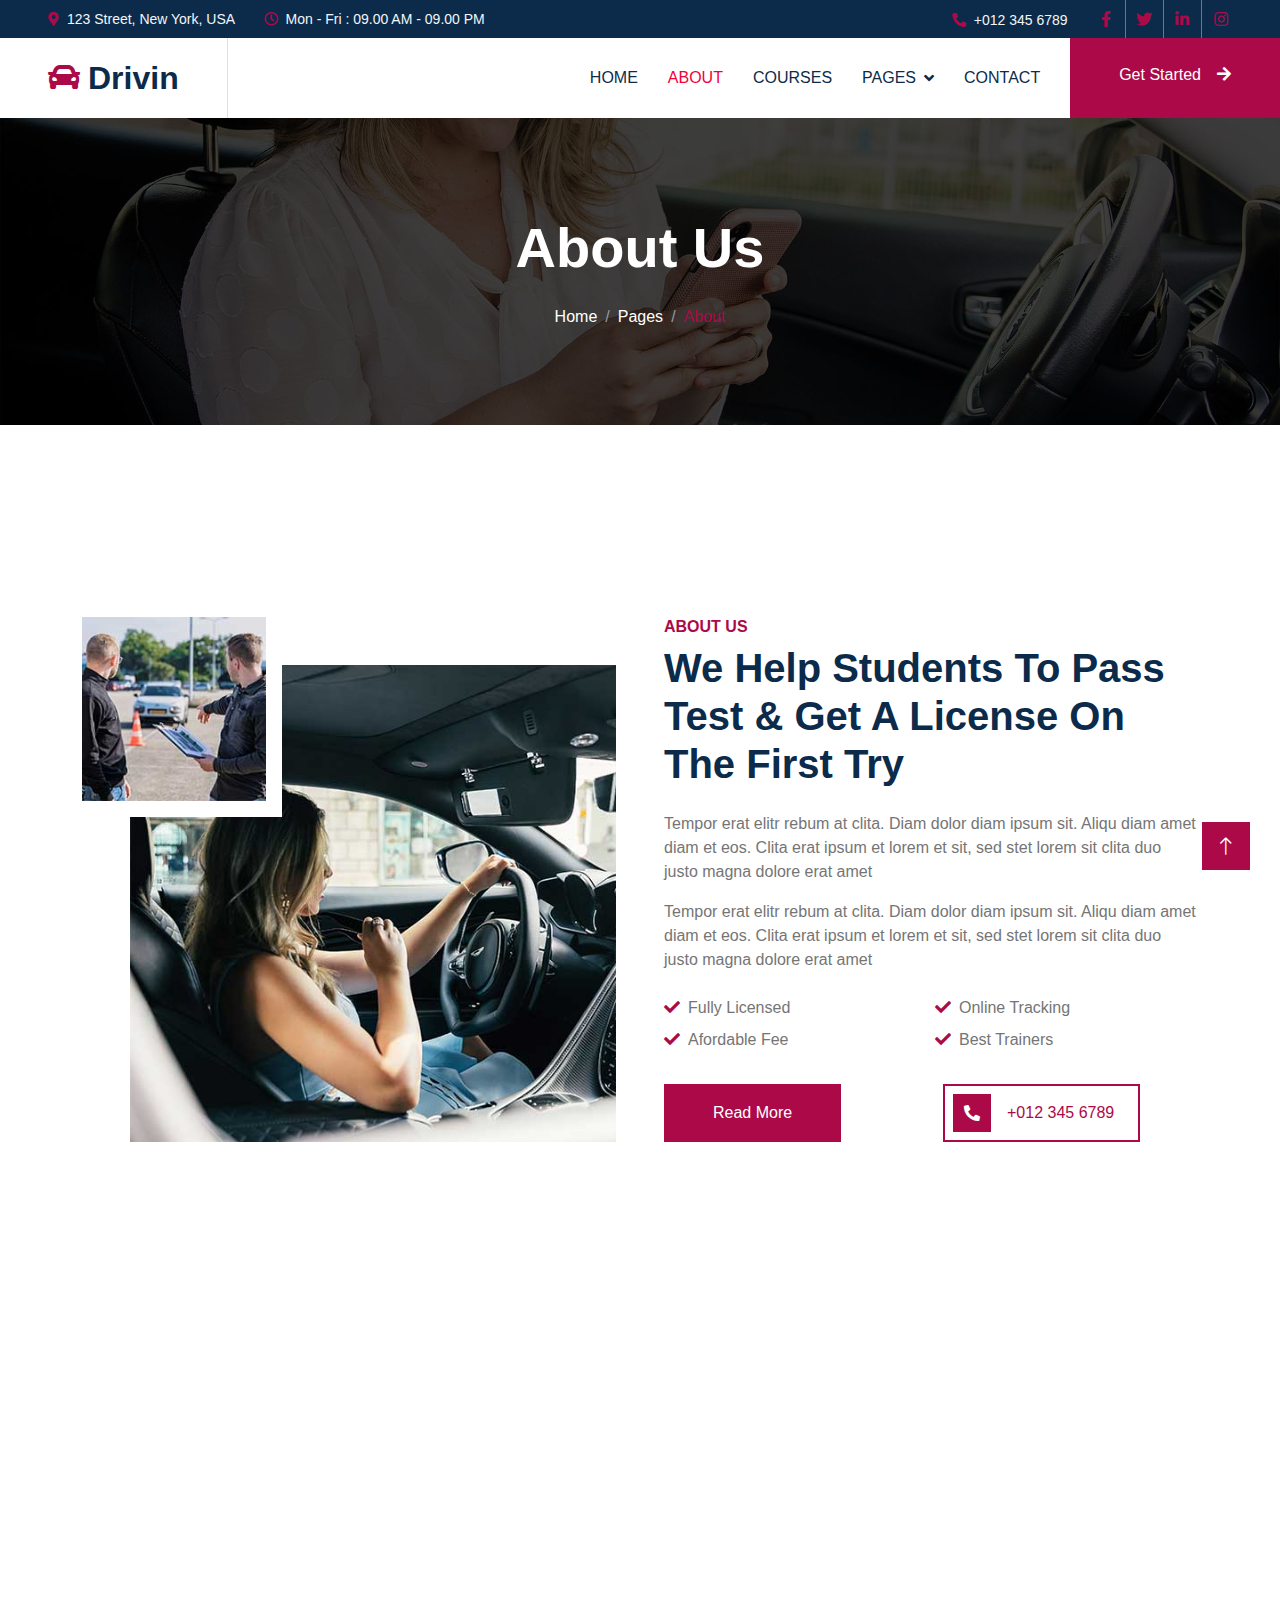
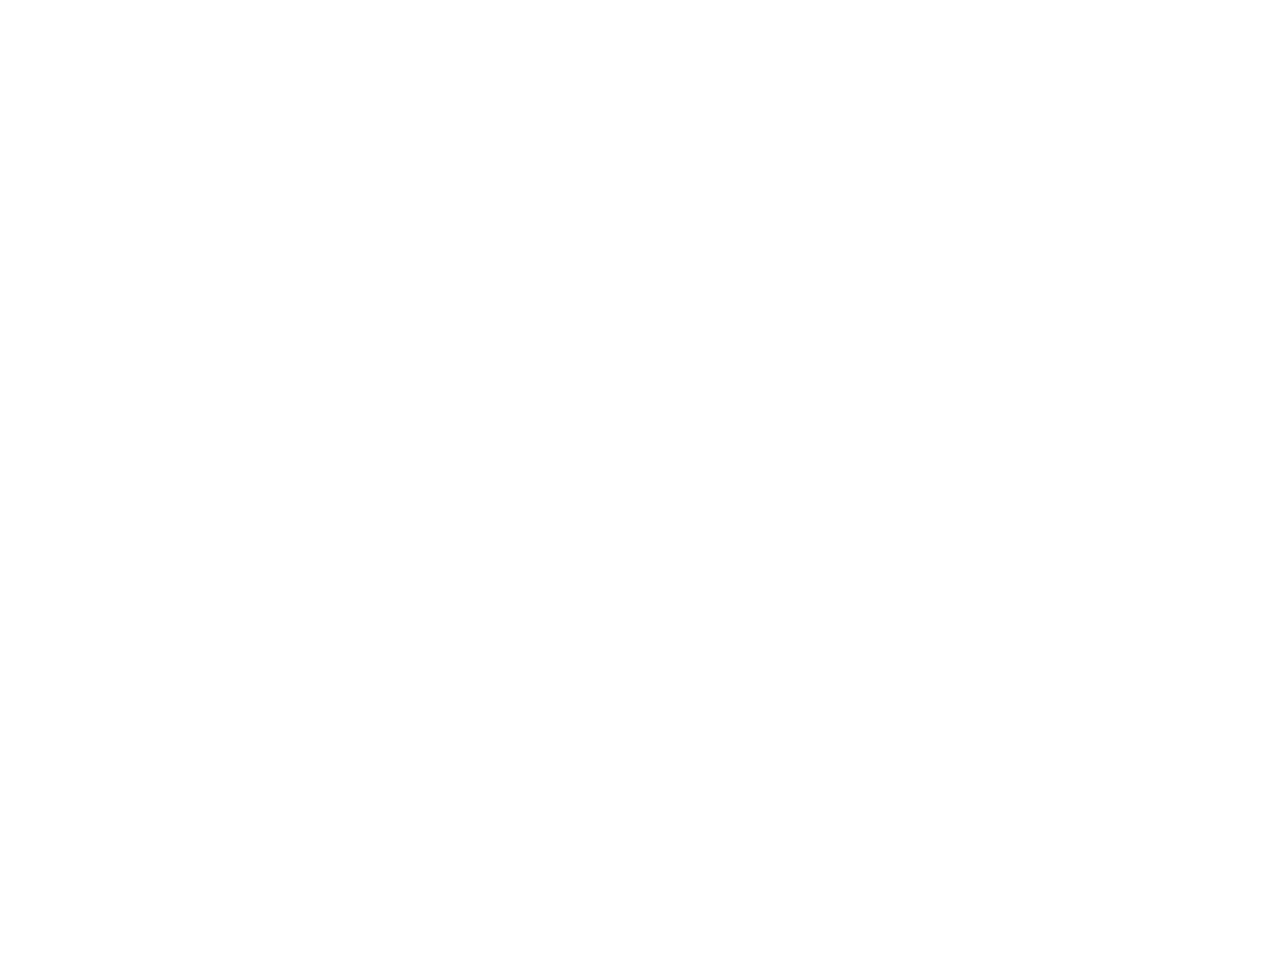
<file: about.html>
<!DOCTYPE html>
<html lang="en">

<head>
    <meta charset="utf-8">
    <title>Drivin - Driving School Website Template</title>
    <meta content="width=device-width, initial-scale=1.0" name="viewport">
    <meta content="" name="keywords">
    <meta content="" name="description">

    <!-- Favicon -->
    <link href="img/favicon.ico" rel="icon">

    <!-- Google Web Fonts -->
    <link rel="preconnect" href="https://fonts.googleapis.com">
    <link rel="preconnect" href="https://fonts.gstatic.com" crossorigin>
    <link href="https://fonts.googleapis.com/css2?family=Work+Sans:wght@400;500;600;700&display=swap" rel="stylesheet"> 

    <!-- Icon Font Stylesheet -->
    <link href="https://cdnjs.cloudflare.com/ajax/libs/font-awesome/5.10.0/css/all.min.css" rel="stylesheet">
    <link href="https://cdn.jsdelivr.net/npm/bootstrap-icons@1.4.1/font/bootstrap-icons.css" rel="stylesheet">

    <!-- Libraries Stylesheet -->
    <link href="lib/animate/animate.min.css" rel="stylesheet">
    <link href="lib/owlcarousel/assets/owl.carousel.min.css" rel="stylesheet">

    <!-- Customized Bootstrap Stylesheet -->
    <link href="css/bootstrap.min.css" rel="stylesheet">

    <!-- Template Stylesheet -->
    <link href="css/style.css" rel="stylesheet">
</head>

<body>
    <!-- Spinner Start -->
    <div id="spinner" class="show bg-white position-fixed translate-middle w-100 vh-100 top-50 start-50 d-flex align-items-center justify-content-center">
        <div class="spinner-grow text-primary" role="status"></div>
    </div>
    <!-- Spinner End -->


    <!-- Topbar Start -->
    <div class="container-fluid bg-dark text-light p-0">
        <div class="row gx-0 d-none d-lg-flex">
            <div class="col-lg-7 px-5 text-start">
                <div class="h-100 d-inline-flex align-items-center me-4">
                    <small class="fa fa-map-marker-alt text-primary me-2"></small>
                    <small>123 Street, New York, USA</small>
                </div>
                <div class="h-100 d-inline-flex align-items-center">
                    <small class="far fa-clock text-primary me-2"></small>
                    <small>Mon - Fri : 09.00 AM - 09.00 PM</small>
                </div>
            </div>
            <div class="col-lg-5 px-5 text-end">
                <div class="h-100 d-inline-flex align-items-center me-4">
                    <small class="fa fa-phone-alt text-primary me-2"></small>
                    <small>+012 345 6789</small>
                </div>
                <div class="h-100 d-inline-flex align-items-center mx-n2">
                    <a class="btn btn-square btn-link rounded-0 border-0 border-end border-secondary" href=""><i class="fab fa-facebook-f"></i></a>
                    <a class="btn btn-square btn-link rounded-0 border-0 border-end border-secondary" href=""><i class="fab fa-twitter"></i></a>
                    <a class="btn btn-square btn-link rounded-0 border-0 border-end border-secondary" href=""><i class="fab fa-linkedin-in"></i></a>
                    <a class="btn btn-square btn-link rounded-0" href=""><i class="fab fa-instagram"></i></a>
                </div>
            </div>
        </div>
    </div>
    <!-- Topbar End -->


    <!-- Navbar Start -->
    <nav class="navbar navbar-expand-lg bg-white navbar-light sticky-top p-0">
        <a href="index.html" class="navbar-brand d-flex align-items-center border-end px-4 px-lg-5">
            <h2 class="m-0"><i class="fa fa-car text-primary me-2"></i>Drivin</h2>
        </a>
        <button type="button" class="navbar-toggler me-4" data-bs-toggle="collapse" data-bs-target="#navbarCollapse">
            <span class="navbar-toggler-icon"></span>
        </button>
        <div class="collapse navbar-collapse" id="navbarCollapse">
            <div class="navbar-nav ms-auto p-4 p-lg-0">
                <a href="index.html" class="nav-item nav-link">Home</a>
                <a href="about.html" class="nav-item nav-link active">About</a>
                <a href="courses.html" class="nav-item nav-link">Courses</a>
                <div class="nav-item dropdown">
                    <a href="#" class="nav-link dropdown-toggle" data-bs-toggle="dropdown">Pages</a>
                    <div class="dropdown-menu bg-light m-0">
                        <a href="feature.html" class="dropdown-item">Features</a>
                        <a href="appointment.html" class="dropdown-item">Appointment</a>
                        <a href="team.html" class="dropdown-item">Our Team</a>
                        <a href="testimonial.html" class="dropdown-item">Testimonial</a>
                        <a href="404.html" class="dropdown-item">404 Page</a>
                    </div>
                </div>
                <a href="contact.html" class="nav-item nav-link">Contact</a>
            </div>
            <a href="" class="btn btn-primary py-4 px-lg-5 d-none d-lg-block">Get Started<i class="fa fa-arrow-right ms-3"></i></a>
        </div>
    </nav>
    <!-- Navbar End -->


    <!-- Page Header Start -->
    <div class="container-fluid page-header py-6 my-6 mt-0 wow fadeIn" data-wow-delay="0.1s">
        <div class="container text-center">
            <h1 class="display-4 text-white animated slideInDown mb-4">About Us</h1>
            <nav aria-label="breadcrumb animated slideInDown">
                <ol class="breadcrumb justify-content-center mb-0">
                    <li class="breadcrumb-item"><a class="text-white" href="#">Home</a></li>
                    <li class="breadcrumb-item"><a class="text-white" href="#">Pages</a></li>
                    <li class="breadcrumb-item text-primary active" aria-current="page">About</li>
                </ol>
            </nav>
        </div>
    </div>
    <!-- Page Header End -->


    <!-- About Start -->
    <div class="container-xxl py-6">
        <div class="container">
            <div class="row g-5">
                <div class="col-lg-6 wow fadeInUp" data-wow-delay="0.1s">
                    <div class="position-relative overflow-hidden ps-5 pt-5 h-100" style="min-height: 400px;">
                        <img class="position-absolute w-100 h-100" src="img/about-1.jpg" alt="" style="object-fit: cover;">
                        <img class="position-absolute top-0 start-0 bg-white pe-3 pb-3" src="img/about-2.jpg" alt="" style="width: 200px; height: 200px;">
                    </div>
                </div>
                <div class="col-lg-6 wow fadeInUp" data-wow-delay="0.5s">
                    <div class="h-100">
                        <h6 class="text-primary text-uppercase mb-2">About Us</h6>
                        <h1 class="display-6 mb-4">We Help Students To Pass Test & Get A License On The First Try</h1>
                        <p>Tempor erat elitr rebum at clita. Diam dolor diam ipsum sit. Aliqu diam amet diam et eos. Clita erat ipsum et lorem et sit, sed stet lorem sit clita duo justo magna dolore erat amet</p>
                        <p class="mb-4">Tempor erat elitr rebum at clita. Diam dolor diam ipsum sit. Aliqu diam amet diam et eos. Clita erat ipsum et lorem et sit, sed stet lorem sit clita duo justo magna dolore erat amet</p>
                        <div class="row g-2 mb-4 pb-2">
                            <div class="col-sm-6">
                                <i class="fa fa-check text-primary me-2"></i>Fully Licensed
                            </div>
                            <div class="col-sm-6">
                                <i class="fa fa-check text-primary me-2"></i>Online Tracking
                            </div>
                            <div class="col-sm-6">
                                <i class="fa fa-check text-primary me-2"></i>Afordable Fee 
                            </div>
                            <div class="col-sm-6">
                                <i class="fa fa-check text-primary me-2"></i>Best Trainers
                            </div>
                        </div>
                        <div class="row g-4">
                            <div class="col-sm-6">
                                <a class="btn btn-primary py-3 px-5" href="">Read More</a>
                            </div>
                            <div class="col-sm-6">
                                <a class="d-inline-flex align-items-center btn btn-outline-primary border-2 p-2" href="tel:+0123456789">
                                    <span class="flex-shrink-0 btn-square bg-primary">
                                        <i class="fa fa-phone-alt text-white"></i>
                                    </span>
                                    <span class="px-3">+012 345 6789</span>
                                </a>
                            </div>
                        </div>
                    </div>
                </div>
            </div>
        </div>
    </div>
    <!-- About End -->


    <!-- Team Start -->
    <div class="container-xxl py-6">
        <div class="container">
            <div class="text-center mx-auto mb-5 wow fadeInUp" data-wow-delay="0.1s" style="max-width: 500px;">
                <h6 class="text-primary text-uppercase mb-2">Meet The Team</h6>
                <h1 class="display-6 mb-4">We Have Great Experience Of Driving</h1>
            </div>
            <div class="row g-0 team-items">
                <div class="col-lg-3 col-md-6 wow fadeInUp" data-wow-delay="0.1s">
                    <div class="team-item position-relative">
                        <div class="position-relative">
                            <img class="img-fluid" src="img/team-1.jpg" alt="">
                            <div class="team-social text-center">
                                <a class="btn btn-square btn-outline-primary border-2 m-1" href=""><i class="fab fa-facebook-f"></i></a>
                                <a class="btn btn-square btn-outline-primary border-2 m-1" href=""><i class="fab fa-twitter"></i></a>
                                <a class="btn btn-square btn-outline-primary border-2 m-1" href=""><i class="fab fa-instagram"></i></a>
                            </div>
                        </div>
                        <div class="bg-light text-center p-4">
                            <h5 class="mt-2">Full Name</h5>
                            <span>Trainer</span>
                        </div>
                    </div>
                </div>
                <div class="col-lg-3 col-md-6 wow fadeInUp" data-wow-delay="0.3s">
                    <div class="team-item position-relative">
                        <div class="position-relative">
                            <img class="img-fluid" src="img/team-2.jpg" alt="">
                            <div class="team-social text-center">
                                <a class="btn btn-square btn-outline-primary border-2 m-1" href=""><i class="fab fa-facebook-f"></i></a>
                                <a class="btn btn-square btn-outline-primary border-2 m-1" href=""><i class="fab fa-twitter"></i></a>
                                <a class="btn btn-square btn-outline-primary border-2 m-1" href=""><i class="fab fa-instagram"></i></a>
                            </div>
                        </div>
                        <div class="bg-light text-center p-4">
                            <h5 class="mt-2">Full Name</h5>
                            <span>Trainer</span>
                        </div>
                    </div>
                </div>
                <div class="col-lg-3 col-md-6 wow fadeInUp" data-wow-delay="0.5s">
                    <div class="team-item position-relative">
                        <div class="position-relative">
                            <img class="img-fluid" src="img/team-3.jpg" alt="">
                            <div class="team-social text-center">
                                <a class="btn btn-square btn-outline-primary border-2 m-1" href=""><i class="fab fa-facebook-f"></i></a>
                                <a class="btn btn-square btn-outline-primary border-2 m-1" href=""><i class="fab fa-twitter"></i></a>
                                <a class="btn btn-square btn-outline-primary border-2 m-1" href=""><i class="fab fa-instagram"></i></a>
                            </div>
                        </div>
                        <div class="bg-light text-center p-4">
                            <h5 class="mt-2">Full Name</h5>
                            <span>Trainer</span>
                        </div>
                    </div>
                </div>
                <div class="col-lg-3 col-md-6 wow fadeInUp" data-wow-delay="0.7s">
                    <div class="team-item position-relative">
                        <div class="position-relative">
                            <img class="img-fluid" src="img/team-4.jpg" alt="">
                            <div class="team-social text-center">
                                <a class="btn btn-square btn-outline-primary border-2 m-1" href=""><i class="fab fa-facebook-f"></i></a>
                                <a class="btn btn-square btn-outline-primary border-2 m-1" href=""><i class="fab fa-twitter"></i></a>
                                <a class="btn btn-square btn-outline-primary border-2 m-1" href=""><i class="fab fa-instagram"></i></a>
                            </div>
                        </div>
                        <div class="bg-light text-center p-4">
                            <h5 class="mt-2">Full Name</h5>
                            <span>Trainer</span>
                        </div>
                    </div>
                </div>
            </div>
        </div>
    </div>
    <!-- Team End -->


    <!-- Footer Start -->
    <div class="container-fluid bg-dark text-light footer my-6 mb-0 py-6 wow fadeIn" data-wow-delay="0.1s">
        <div class="container">
            <div class="row g-5">
                <div class="col-lg-3 col-md-6">
                    <h4 class="text-white mb-4">Get In Touch</h4>
                    <h2 class="text-primary mb-4"><i class="fa fa-car text-white me-2"></i>Drivin</h2>
                    <p class="mb-2"><i class="fa fa-map-marker-alt me-3"></i>123 Street, New York, USA</p>
                    <p class="mb-2"><i class="fa fa-phone-alt me-3"></i>+012 345 67890</p>
                    <p class="mb-2"><i class="fa fa-envelope me-3"></i>info@example.com</p>
                </div>
                <div class="col-lg-3 col-md-6">
                    <h4 class="text-light mb-4">Quick Links</h4>
                    <a class="btn btn-link" href="">About Us</a>
                    <a class="btn btn-link" href="">Contact Us</a>
                    <a class="btn btn-link" href="">Our Services</a>
                    <a class="btn btn-link" href="">Terms & Condition</a>
                    <a class="btn btn-link" href="">Support</a>
                </div>
                <div class="col-lg-3 col-md-6">
                    <h4 class="text-light mb-4">Popular Links</h4>
                    <a class="btn btn-link" href="">About Us</a>
                    <a class="btn btn-link" href="">Contact Us</a>
                    <a class="btn btn-link" href="">Our Services</a>
                    <a class="btn btn-link" href="">Terms & Condition</a>
                    <a class="btn btn-link" href="">Support</a>
                </div>
                <div class="col-lg-3 col-md-6">
                    <h4 class="text-light mb-4">Newsletter</h4>
                    <form action="">
                        <div class="input-group">
                            <input type="text" class="form-control p-3 border-0" placeholder="Your Email Address">
                            <button class="btn btn-primary">Sign Up</button>
                        </div>
                    </form>
                    <h6 class="text-white mt-4 mb-3">Follow Us</h6>
                    <div class="d-flex pt-2">
                        <a class="btn btn-square btn-outline-light me-1" href=""><i class="fab fa-twitter"></i></a>
                        <a class="btn btn-square btn-outline-light me-1" href=""><i class="fab fa-facebook-f"></i></a>
                        <a class="btn btn-square btn-outline-light me-1" href=""><i class="fab fa-youtube"></i></a>
                        <a class="btn btn-square btn-outline-light me-0" href=""><i class="fab fa-linkedin-in"></i></a>
                    </div>
                </div>
            </div>
        </div>
    </div>
    <!-- Footer End -->


    <!-- Copyright Start -->
    <div class="container-fluid copyright text-light py-4 wow fadeIn" data-wow-delay="0.1s">
        <div class="container">
            <div class="row">
                <div class="col-md-6 text-center text-md-start mb-3 mb-md-0">
                    &copy; <a href="#">Your Site Name</a>, All Right Reserved.
                </div>
                <div class="col-md-6 text-center text-md-end">
                    <!--/*** This template is free as long as you keep the footer author’s credit link/attribution link/backlink. If you'd like to use the template without the footer author’s credit link/attribution link/backlink, you can purchase the Credit Removal License from "https://htmlcodex.com/credit-removal". Thank you for your support. ***/-->
                    Designed By <a href="https://htmlcodex.com">HTML Codex</a>
                    <br>Distributed By: <a href="https://themewagon.com" target="_blank">ThemeWagon</a>
                </div>
            </div>
        </div>
    </div>
    <!-- Copyright End -->


    <!-- Back to Top -->
    <a href="#" class="btn btn-lg btn-primary btn-lg-square back-to-top"><i class="bi bi-arrow-up"></i></a>


    <!-- JavaScript Libraries -->
    <script src="https://code.jquery.com/jquery-3.4.1.min.js"></script>
    <script src="https://cdn.jsdelivr.net/npm/bootstrap@5.0.0/dist/js/bootstrap.bundle.min.js"></script>
    <script src="lib/wow/wow.min.js"></script>
    <script src="lib/easing/easing.min.js"></script>
    <script src="lib/waypoints/waypoints.min.js"></script>
    <script src="lib/owlcarousel/owl.carousel.min.js"></script>

    <!-- Template Javascript -->
    <script src="js/main.js"></script>
</body>

</html>
</file>
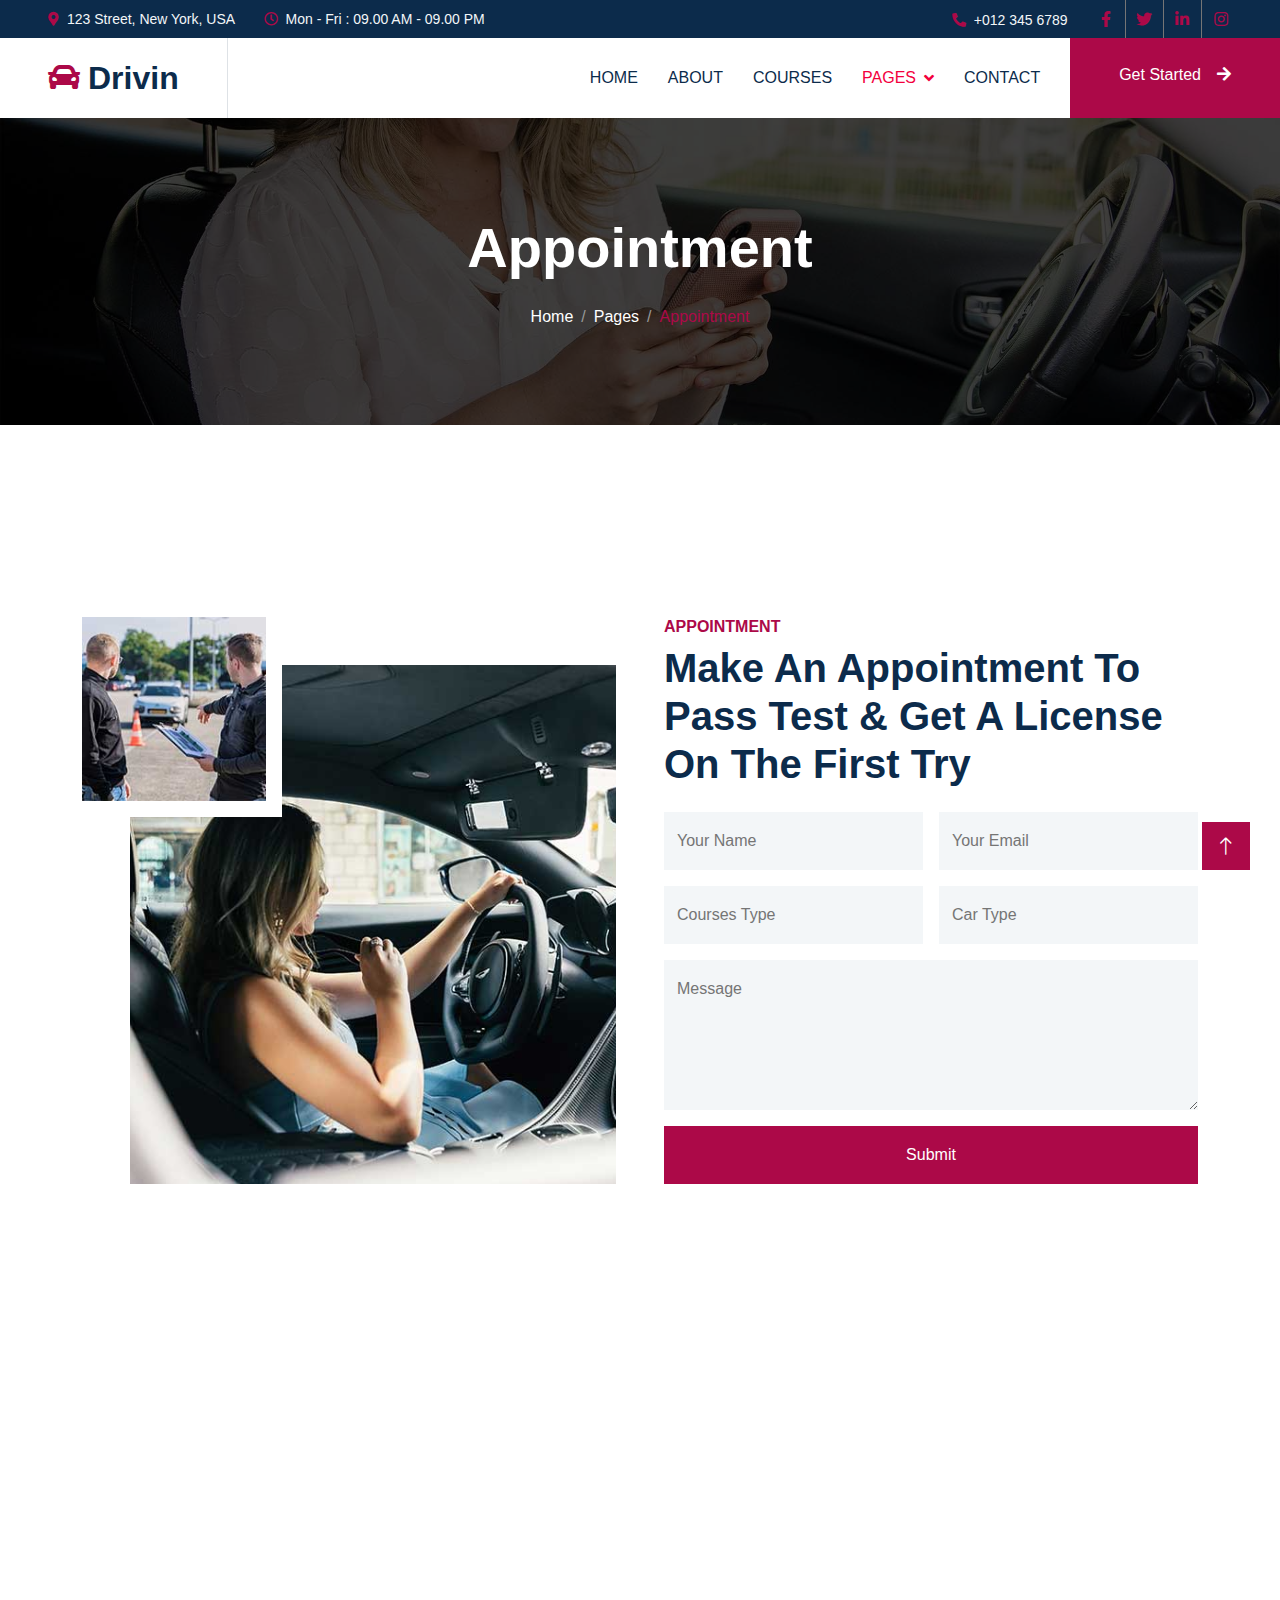
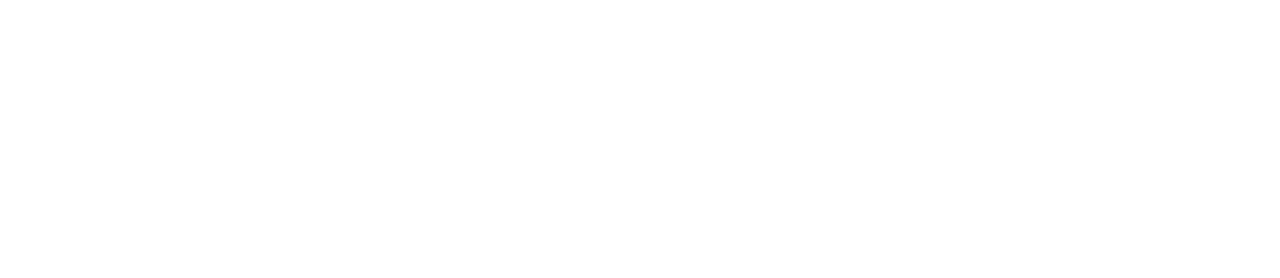
<file: appointment.html>
<!DOCTYPE html>
<html lang="en">

<head>
    <meta charset="utf-8">
    <title>Drivin - Driving School Website Template</title>
    <meta content="width=device-width, initial-scale=1.0" name="viewport">
    <meta content="" name="keywords">
    <meta content="" name="description">

    <!-- Favicon -->
    <link href="img/favicon.ico" rel="icon">

    <!-- Google Web Fonts -->
    <link rel="preconnect" href="https://fonts.googleapis.com">
    <link rel="preconnect" href="https://fonts.gstatic.com" crossorigin>
    <link href="https://fonts.googleapis.com/css2?family=Work+Sans:wght@400;500;600;700&display=swap" rel="stylesheet"> 

    <!-- Icon Font Stylesheet -->
    <link href="https://cdnjs.cloudflare.com/ajax/libs/font-awesome/5.10.0/css/all.min.css" rel="stylesheet">
    <link href="https://cdn.jsdelivr.net/npm/bootstrap-icons@1.4.1/font/bootstrap-icons.css" rel="stylesheet">

    <!-- Libraries Stylesheet -->
    <link href="lib/animate/animate.min.css" rel="stylesheet">
    <link href="lib/owlcarousel/assets/owl.carousel.min.css" rel="stylesheet">

    <!-- Customized Bootstrap Stylesheet -->
    <link href="css/bootstrap.min.css" rel="stylesheet">

    <!-- Template Stylesheet -->
    <link href="css/style.css" rel="stylesheet">
</head>

<body>
    <!-- Spinner Start -->
    <div id="spinner" class="show bg-white position-fixed translate-middle w-100 vh-100 top-50 start-50 d-flex align-items-center justify-content-center">
        <div class="spinner-grow text-primary" role="status"></div>
    </div>
    <!-- Spinner End -->


    <!-- Topbar Start -->
    <div class="container-fluid bg-dark text-light p-0">
        <div class="row gx-0 d-none d-lg-flex">
            <div class="col-lg-7 px-5 text-start">
                <div class="h-100 d-inline-flex align-items-center me-4">
                    <small class="fa fa-map-marker-alt text-primary me-2"></small>
                    <small>123 Street, New York, USA</small>
                </div>
                <div class="h-100 d-inline-flex align-items-center">
                    <small class="far fa-clock text-primary me-2"></small>
                    <small>Mon - Fri : 09.00 AM - 09.00 PM</small>
                </div>
            </div>
            <div class="col-lg-5 px-5 text-end">
                <div class="h-100 d-inline-flex align-items-center me-4">
                    <small class="fa fa-phone-alt text-primary me-2"></small>
                    <small>+012 345 6789</small>
                </div>
                <div class="h-100 d-inline-flex align-items-center mx-n2">
                    <a class="btn btn-square btn-link rounded-0 border-0 border-end border-secondary" href=""><i class="fab fa-facebook-f"></i></a>
                    <a class="btn btn-square btn-link rounded-0 border-0 border-end border-secondary" href=""><i class="fab fa-twitter"></i></a>
                    <a class="btn btn-square btn-link rounded-0 border-0 border-end border-secondary" href=""><i class="fab fa-linkedin-in"></i></a>
                    <a class="btn btn-square btn-link rounded-0" href=""><i class="fab fa-instagram"></i></a>
                </div>
            </div>
        </div>
    </div>
    <!-- Topbar End -->


    <!-- Navbar Start -->
    <nav class="navbar navbar-expand-lg bg-white navbar-light sticky-top p-0">
        <a href="index.html" class="navbar-brand d-flex align-items-center border-end px-4 px-lg-5">
            <h2 class="m-0"><i class="fa fa-car text-primary me-2"></i>Drivin</h2>
        </a>
        <button type="button" class="navbar-toggler me-4" data-bs-toggle="collapse" data-bs-target="#navbarCollapse">
            <span class="navbar-toggler-icon"></span>
        </button>
        <div class="collapse navbar-collapse" id="navbarCollapse">
            <div class="navbar-nav ms-auto p-4 p-lg-0">
                <a href="index.html" class="nav-item nav-link">Home</a>
                <a href="about.html" class="nav-item nav-link">About</a>
                <a href="courses.html" class="nav-item nav-link">Courses</a>
                <div class="nav-item dropdown">
                    <a href="#" class="nav-link dropdown-toggle active" data-bs-toggle="dropdown">Pages</a>
                    <div class="dropdown-menu bg-light m-0">
                        <a href="feature.html" class="dropdown-item">Features</a>
                        <a href="appointment.html" class="dropdown-item active">Appointment</a>
                        <a href="team.html" class="dropdown-item">Our Team</a>
                        <a href="testimonial.html" class="dropdown-item">Testimonial</a>
                        <a href="404.html" class="dropdown-item">404 Page</a>
                    </div>
                </div>
                <a href="contact.html" class="nav-item nav-link">Contact</a>
            </div>
            <a href="" class="btn btn-primary py-4 px-lg-5 d-none d-lg-block">Get Started<i class="fa fa-arrow-right ms-3"></i></a>
        </div>
    </nav>
    <!-- Navbar End -->


    <!-- Page Header Start -->
    <div class="container-fluid page-header py-6 my-6 mt-0 wow fadeIn" data-wow-delay="0.1s">
        <div class="container text-center">
            <h1 class="display-4 text-white animated slideInDown mb-4">Appointment</h1>
            <nav aria-label="breadcrumb animated slideInDown">
                <ol class="breadcrumb justify-content-center mb-0">
                    <li class="breadcrumb-item"><a class="text-white" href="#">Home</a></li>
                    <li class="breadcrumb-item"><a class="text-white" href="#">Pages</a></li>
                    <li class="breadcrumb-item text-primary active" aria-current="page">Appointment</li>
                </ol>
            </nav>
        </div>
    </div>
    <!-- Page Header End -->


    <!-- Appointment Start -->
    <div class="container-xxl py-6">
        <div class="container">
            <div class="row g-5">
                <div class="col-lg-6 wow fadeInUp" data-wow-delay="0.1s">
                    <div class="position-relative overflow-hidden ps-5 pt-5 h-100" style="min-height: 400px;">
                        <img class="position-absolute w-100 h-100" src="img/about-1.jpg" alt="" style="object-fit: cover;">
                        <img class="position-absolute top-0 start-0 bg-white pe-3 pb-3" src="img/about-2.jpg" alt="" style="width: 200px; height: 200px;">
                    </div>
                </div>
                <div class="col-lg-6 wow fadeInUp" data-wow-delay="0.5s">
                    <h6 class="text-primary text-uppercase mb-2">Appointment</h6>
                    <h1 class="display-6 mb-4">Make An Appointment To Pass Test & Get A License On The First Try</h1>
                    <form>
                        <div class="row g-3">
                            <div class="col-sm-6">
                                <div class="form-floating">
                                    <input type="text" class="form-control border-0 bg-light" id="gname" placeholder="Gurdian Name">
                                    <label for="gname">Your Name</label>
                                </div>
                            </div>
                            <div class="col-sm-6">
                                <div class="form-floating">
                                    <input type="email" class="form-control border-0 bg-light" id="gmail" placeholder="Gurdian Email">
                                    <label for="gmail">Your Email</label>
                                </div>
                            </div>
                            <div class="col-sm-6">
                                <div class="form-floating">
                                    <input type="text" class="form-control border-0 bg-light" id="cname" placeholder="Child Name">
                                    <label for="cname">Courses Type</label>
                                </div>
                            </div>
                            <div class="col-sm-6">
                                <div class="form-floating">
                                    <input type="text" class="form-control border-0 bg-light" id="cage" placeholder="Child Age">
                                    <label for="cage">Car Type</label>
                                </div>
                            </div>
                            <div class="col-12">
                                <div class="form-floating">
                                    <textarea class="form-control border-0 bg-light" placeholder="Leave a message here" id="message" style="height: 150px"></textarea>
                                    <label for="message">Message</label>
                                </div>
                            </div>
                            <div class="col-12">
                                <button class="btn btn-primary w-100 py-3" type="submit">Submit</button>
                            </div>
                        </div>
                    </form>
                </div>
            </div>
        </div>
    </div>
    <!-- Appointment End -->


    <!-- Footer Start -->
    <div class="container-fluid bg-dark text-light footer my-6 mb-0 py-6 wow fadeIn" data-wow-delay="0.1s">
        <div class="container">
            <div class="row g-5">
                <div class="col-lg-3 col-md-6">
                    <h4 class="text-white mb-4">Get In Touch</h4>
                    <h2 class="text-primary mb-4"><i class="fa fa-car text-white me-2"></i>Drivin</h2>
                    <p class="mb-2"><i class="fa fa-map-marker-alt me-3"></i>123 Street, New York, USA</p>
                    <p class="mb-2"><i class="fa fa-phone-alt me-3"></i>+012 345 67890</p>
                    <p class="mb-2"><i class="fa fa-envelope me-3"></i>info@example.com</p>
                </div>
                <div class="col-lg-3 col-md-6">
                    <h4 class="text-light mb-4">Quick Links</h4>
                    <a class="btn btn-link" href="">About Us</a>
                    <a class="btn btn-link" href="">Contact Us</a>
                    <a class="btn btn-link" href="">Our Services</a>
                    <a class="btn btn-link" href="">Terms & Condition</a>
                    <a class="btn btn-link" href="">Support</a>
                </div>
                <div class="col-lg-3 col-md-6">
                    <h4 class="text-light mb-4">Popular Links</h4>
                    <a class="btn btn-link" href="">About Us</a>
                    <a class="btn btn-link" href="">Contact Us</a>
                    <a class="btn btn-link" href="">Our Services</a>
                    <a class="btn btn-link" href="">Terms & Condition</a>
                    <a class="btn btn-link" href="">Support</a>
                </div>
                <div class="col-lg-3 col-md-6">
                    <h4 class="text-light mb-4">Newsletter</h4>
                    <form action="">
                        <div class="input-group">
                            <input type="text" class="form-control p-3 border-0" placeholder="Your Email Address">
                            <button class="btn btn-primary">Sign Up</button>
                        </div>
                    </form>
                    <h6 class="text-white mt-4 mb-3">Follow Us</h6>
                    <div class="d-flex pt-2">
                        <a class="btn btn-square btn-outline-light me-1" href=""><i class="fab fa-twitter"></i></a>
                        <a class="btn btn-square btn-outline-light me-1" href=""><i class="fab fa-facebook-f"></i></a>
                        <a class="btn btn-square btn-outline-light me-1" href=""><i class="fab fa-youtube"></i></a>
                        <a class="btn btn-square btn-outline-light me-0" href=""><i class="fab fa-linkedin-in"></i></a>
                    </div>
                </div>
            </div>
        </div>
    </div>
    <!-- Footer End -->


    <!-- Copyright Start -->
    <div class="container-fluid copyright text-light py-4 wow fadeIn" data-wow-delay="0.1s">
        <div class="container">
            <div class="row">
                <div class="col-md-6 text-center text-md-start mb-3 mb-md-0">
                    &copy; <a href="#">Your Site Name</a>, All Right Reserved.
                </div>
                <div class="col-md-6 text-center text-md-end">
                    <!--/*** This template is free as long as you keep the footer author’s credit link/attribution link/backlink. If you'd like to use the template without the footer author’s credit link/attribution link/backlink, you can purchase the Credit Removal License from "https://htmlcodex.com/credit-removal". Thank you for your support. ***/-->
                    Designed By <a href="https://htmlcodex.com">HTML Codex</a>
                    <br>Distributed By: <a href="https://themewagon.com" target="_blank">ThemeWagon</a>
                </div>
            </div>
        </div>
    </div>
    <!-- Copyright End -->


    <!-- Back to Top -->
    <a href="#" class="btn btn-lg btn-primary btn-lg-square back-to-top"><i class="bi bi-arrow-up"></i></a>


    <!-- JavaScript Libraries -->
    <script src="https://code.jquery.com/jquery-3.4.1.min.js"></script>
    <script src="https://cdn.jsdelivr.net/npm/bootstrap@5.0.0/dist/js/bootstrap.bundle.min.js"></script>
    <script src="lib/wow/wow.min.js"></script>
    <script src="lib/easing/easing.min.js"></script>
    <script src="lib/waypoints/waypoints.min.js"></script>
    <script src="lib/owlcarousel/owl.carousel.min.js"></script>

    <!-- Template Javascript -->
    <script src="js/main.js"></script>
</body>

</html>
</file>
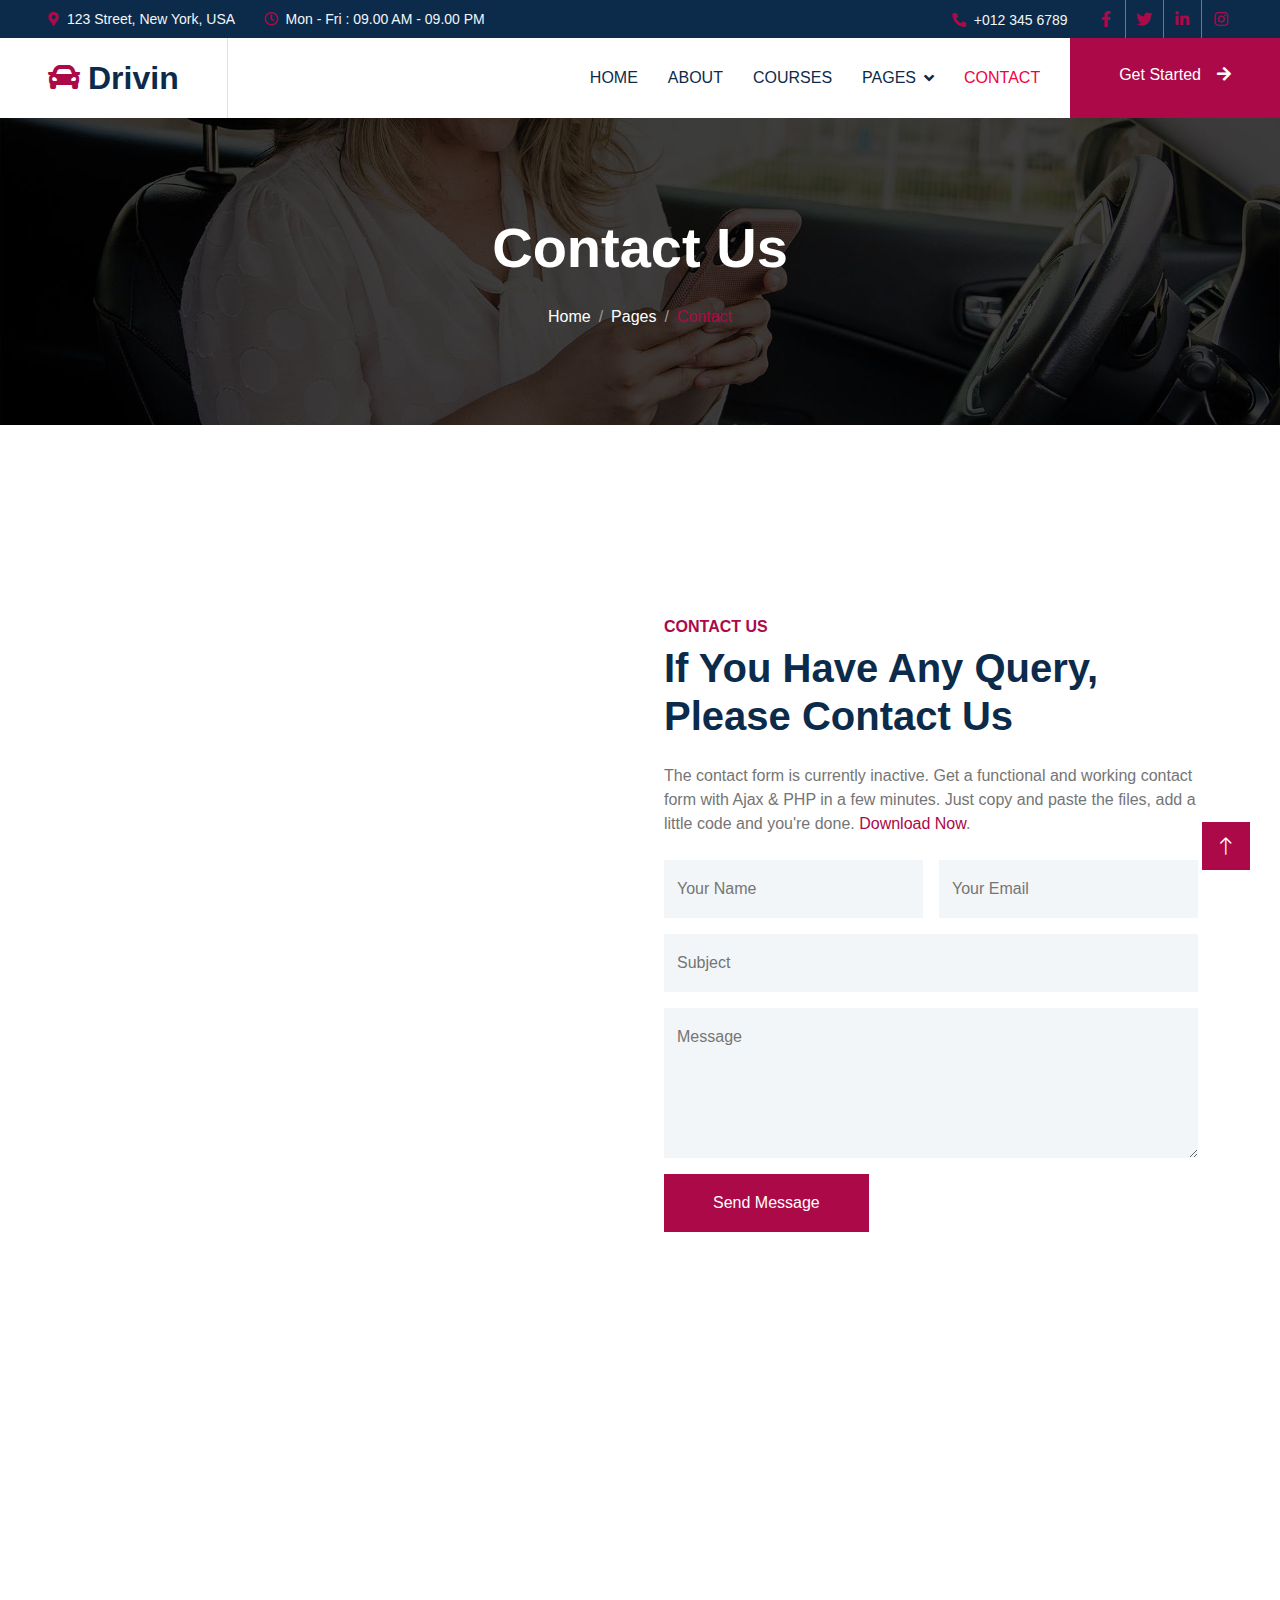
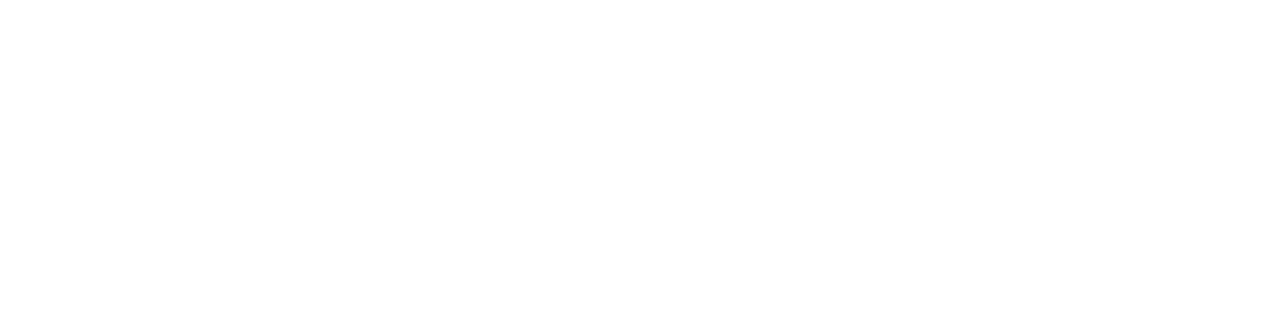
<file: contact.html>
<!DOCTYPE html>
<html lang="en">

<head>
    <meta charset="utf-8">
    <title>Drivin - Driving School Website Template</title>
    <meta content="width=device-width, initial-scale=1.0" name="viewport">
    <meta content="" name="keywords">
    <meta content="" name="description">

    <!-- Favicon -->
    <link href="img/favicon.ico" rel="icon">

    <!-- Google Web Fonts -->
    <link rel="preconnect" href="https://fonts.googleapis.com">
    <link rel="preconnect" href="https://fonts.gstatic.com" crossorigin>
    <link href="https://fonts.googleapis.com/css2?family=Work+Sans:wght@400;500;600;700&display=swap" rel="stylesheet"> 

    <!-- Icon Font Stylesheet -->
    <link href="https://cdnjs.cloudflare.com/ajax/libs/font-awesome/5.10.0/css/all.min.css" rel="stylesheet">
    <link href="https://cdn.jsdelivr.net/npm/bootstrap-icons@1.4.1/font/bootstrap-icons.css" rel="stylesheet">

    <!-- Libraries Stylesheet -->
    <link href="lib/animate/animate.min.css" rel="stylesheet">
    <link href="lib/owlcarousel/assets/owl.carousel.min.css" rel="stylesheet">

    <!-- Customized Bootstrap Stylesheet -->
    <link href="css/bootstrap.min.css" rel="stylesheet">

    <!-- Template Stylesheet -->
    <link href="css/style.css" rel="stylesheet">
</head>

<body>
    <!-- Spinner Start -->
    <div id="spinner" class="show bg-white position-fixed translate-middle w-100 vh-100 top-50 start-50 d-flex align-items-center justify-content-center">
        <div class="spinner-grow text-primary" role="status"></div>
    </div>
    <!-- Spinner End -->


    <!-- Topbar Start -->
    <div class="container-fluid bg-dark text-light p-0">
        <div class="row gx-0 d-none d-lg-flex">
            <div class="col-lg-7 px-5 text-start">
                <div class="h-100 d-inline-flex align-items-center me-4">
                    <small class="fa fa-map-marker-alt text-primary me-2"></small>
                    <small>123 Street, New York, USA</small>
                </div>
                <div class="h-100 d-inline-flex align-items-center">
                    <small class="far fa-clock text-primary me-2"></small>
                    <small>Mon - Fri : 09.00 AM - 09.00 PM</small>
                </div>
            </div>
            <div class="col-lg-5 px-5 text-end">
                <div class="h-100 d-inline-flex align-items-center me-4">
                    <small class="fa fa-phone-alt text-primary me-2"></small>
                    <small>+012 345 6789</small>
                </div>
                <div class="h-100 d-inline-flex align-items-center mx-n2">
                    <a class="btn btn-square btn-link rounded-0 border-0 border-end border-secondary" href=""><i class="fab fa-facebook-f"></i></a>
                    <a class="btn btn-square btn-link rounded-0 border-0 border-end border-secondary" href=""><i class="fab fa-twitter"></i></a>
                    <a class="btn btn-square btn-link rounded-0 border-0 border-end border-secondary" href=""><i class="fab fa-linkedin-in"></i></a>
                    <a class="btn btn-square btn-link rounded-0" href=""><i class="fab fa-instagram"></i></a>
                </div>
            </div>
        </div>
    </div>
    <!-- Topbar End -->


    <!-- Navbar Start -->
    <nav class="navbar navbar-expand-lg bg-white navbar-light sticky-top p-0">
        <a href="index.html" class="navbar-brand d-flex align-items-center border-end px-4 px-lg-5">
            <h2 class="m-0"><i class="fa fa-car text-primary me-2"></i>Drivin</h2>
        </a>
        <button type="button" class="navbar-toggler me-4" data-bs-toggle="collapse" data-bs-target="#navbarCollapse">
            <span class="navbar-toggler-icon"></span>
        </button>
        <div class="collapse navbar-collapse" id="navbarCollapse">
            <div class="navbar-nav ms-auto p-4 p-lg-0">
                <a href="index.html" class="nav-item nav-link">Home</a>
                <a href="about.html" class="nav-item nav-link">About</a>
                <a href="courses.html" class="nav-item nav-link">Courses</a>
                <div class="nav-item dropdown">
                    <a href="#" class="nav-link dropdown-toggle" data-bs-toggle="dropdown">Pages</a>
                    <div class="dropdown-menu bg-light m-0">
                        <a href="feature.html" class="dropdown-item">Features</a>
                        <a href="appointment.html" class="dropdown-item">Appointment</a>
                        <a href="team.html" class="dropdown-item">Our Team</a>
                        <a href="testimonial.html" class="dropdown-item">Testimonial</a>
                        <a href="404.html" class="dropdown-item">404 Page</a>
                    </div>
                </div>
                <a href="contact.html" class="nav-item nav-link active">Contact</a>
            </div>
            <a href="" class="btn btn-primary py-4 px-lg-5 d-none d-lg-block">Get Started<i class="fa fa-arrow-right ms-3"></i></a>
        </div>
    </nav>
    <!-- Navbar End -->


    <!-- Page Header Start -->
    <div class="container-fluid page-header py-6 my-6 mt-0 wow fadeIn" data-wow-delay="0.1s">
        <div class="container text-center">
            <h1 class="display-4 text-white animated slideInDown mb-4">Contact Us</h1>
            <nav aria-label="breadcrumb animated slideInDown">
                <ol class="breadcrumb justify-content-center mb-0">
                    <li class="breadcrumb-item"><a class="text-white" href="#">Home</a></li>
                    <li class="breadcrumb-item"><a class="text-white" href="#">Pages</a></li>
                    <li class="breadcrumb-item text-primary active" aria-current="page">Contact</li>
                </ol>
            </nav>
        </div>
    </div>
    <!-- Page Header End -->


    <!-- Contact Start -->
    <div class="container-xxl py-6">
        <div class="container">
            <div class="row g-5">
                <div class="col-lg-6 wow fadeInUp" data-wow-delay="0.1s" style="min-height: 450px;">
                    <div class="position-relative h-100">
                        <iframe class="position-relative w-100 h-100"
                        src="https://www.google.com/maps/embed?pb=!1m18!1m12!1m3!1d3001156.4288297426!2d-78.01371936852176!3d42.72876761954724!2m3!1f0!2f0!3f0!3m2!1i1024!2i768!4f13.1!3m3!1m2!1s0x4ccc4bf0f123a5a9%3A0xddcfc6c1de189567!2sNew%20York%2C%20USA!5e0!3m2!1sen!2sbd!4v1603794290143!5m2!1sen!2sbd"
                        frameborder="0" style="min-height: 450px; border:0;" allowfullscreen="" aria-hidden="false"
                        tabindex="0"></iframe>
                    </div>
                </div>
                <div class="col-lg-6 wow fadeInUp" data-wow-delay="0.5s">
                    <h6 class="text-primary text-uppercase mb-2">Contact Us</h6>
                    <h1 class="display-6 mb-4">If You Have Any Query, Please Contact Us</h1>
                    <p class="mb-4">The contact form is currently inactive. Get a functional and working contact form with Ajax & PHP in a few minutes. Just copy and paste the files, add a little code and you're done. <a href="https://htmlcodex.com/contact-form">Download Now</a>.</p>
                    <form>
                        <div class="row g-3">
                            <div class="col-md-6">
                                <div class="form-floating">
                                    <input type="text" class="form-control border-0 bg-light" id="name" placeholder="Your Name">
                                    <label for="name">Your Name</label>
                                </div>
                            </div>
                            <div class="col-md-6">
                                <div class="form-floating">
                                    <input type="email" class="form-control border-0 bg-light" id="email" placeholder="Your Email">
                                    <label for="email">Your Email</label>
                                </div>
                            </div>
                            <div class="col-12">
                                <div class="form-floating">
                                    <input type="text" class="form-control border-0 bg-light" id="subject" placeholder="Subject">
                                    <label for="subject">Subject</label>
                                </div>
                            </div>
                            <div class="col-12">
                                <div class="form-floating">
                                    <textarea class="form-control border-0 bg-light" placeholder="Leave a message here" id="message" style="height: 150px"></textarea>
                                    <label for="message">Message</label>
                                </div>
                            </div>
                            <div class="col-12">
                                <button class="btn btn-primary py-3 px-5" type="submit">Send Message</button>
                            </div>
                        </div>
                    </form>
                </div>
            </div>
        </div>
    </div>
    <!-- Contact End -->


    <!-- Footer Start -->
    <div class="container-fluid bg-dark text-light footer my-6 mb-0 py-6 wow fadeIn" data-wow-delay="0.1s">
        <div class="container">
            <div class="row g-5">
                <div class="col-lg-3 col-md-6">
                    <h4 class="text-white mb-4">Get In Touch</h4>
                    <h2 class="text-primary mb-4"><i class="fa fa-car text-white me-2"></i>Drivin</h2>
                    <p class="mb-2"><i class="fa fa-map-marker-alt me-3"></i>123 Street, New York, USA</p>
                    <p class="mb-2"><i class="fa fa-phone-alt me-3"></i>+012 345 67890</p>
                    <p class="mb-2"><i class="fa fa-envelope me-3"></i>info@example.com</p>
                </div>
                <div class="col-lg-3 col-md-6">
                    <h4 class="text-light mb-4">Quick Links</h4>
                    <a class="btn btn-link" href="">About Us</a>
                    <a class="btn btn-link" href="">Contact Us</a>
                    <a class="btn btn-link" href="">Our Services</a>
                    <a class="btn btn-link" href="">Terms & Condition</a>
                    <a class="btn btn-link" href="">Support</a>
                </div>
                <div class="col-lg-3 col-md-6">
                    <h4 class="text-light mb-4">Popular Links</h4>
                    <a class="btn btn-link" href="">About Us</a>
                    <a class="btn btn-link" href="">Contact Us</a>
                    <a class="btn btn-link" href="">Our Services</a>
                    <a class="btn btn-link" href="">Terms & Condition</a>
                    <a class="btn btn-link" href="">Support</a>
                </div>
                <div class="col-lg-3 col-md-6">
                    <h4 class="text-light mb-4">Newsletter</h4>
                    <form action="">
                        <div class="input-group">
                            <input type="text" class="form-control p-3 border-0" placeholder="Your Email Address">
                            <button class="btn btn-primary">Sign Up</button>
                        </div>
                    </form>
                    <h6 class="text-white mt-4 mb-3">Follow Us</h6>
                    <div class="d-flex pt-2">
                        <a class="btn btn-square btn-outline-light me-1" href=""><i class="fab fa-twitter"></i></a>
                        <a class="btn btn-square btn-outline-light me-1" href=""><i class="fab fa-facebook-f"></i></a>
                        <a class="btn btn-square btn-outline-light me-1" href=""><i class="fab fa-youtube"></i></a>
                        <a class="btn btn-square btn-outline-light me-0" href=""><i class="fab fa-linkedin-in"></i></a>
                    </div>
                </div>
            </div>
        </div>
    </div>
    <!-- Footer End -->


    <!-- Copyright Start -->
    <div class="container-fluid copyright text-light py-4 wow fadeIn" data-wow-delay="0.1s">
        <div class="container">
            <div class="row">
                <div class="col-md-6 text-center text-md-start mb-3 mb-md-0">
                    &copy; <a href="#">Your Site Name</a>, All Right Reserved.
                </div>
                <div class="col-md-6 text-center text-md-end">
                    <!--/*** This template is free as long as you keep the footer author’s credit link/attribution link/backlink. If you'd like to use the template without the footer author’s credit link/attribution link/backlink, you can purchase the Credit Removal License from "https://htmlcodex.com/credit-removal". Thank you for your support. ***/-->
                    Designed By <a href="https://htmlcodex.com">HTML Codex</a>
                    <br>Distributed By: <a href="https://themewagon.com" target="_blank">ThemeWagon</a>
                </div>
            </div>
        </div>
    </div>
    <!-- Copyright End -->


    <!-- Back to Top -->
    <a href="#" class="btn btn-lg btn-primary btn-lg-square back-to-top"><i class="bi bi-arrow-up"></i></a>


    <!-- JavaScript Libraries -->
    <script src="https://code.jquery.com/jquery-3.4.1.min.js"></script>
    <script src="https://cdn.jsdelivr.net/npm/bootstrap@5.0.0/dist/js/bootstrap.bundle.min.js"></script>
    <script src="lib/wow/wow.min.js"></script>
    <script src="lib/easing/easing.min.js"></script>
    <script src="lib/waypoints/waypoints.min.js"></script>
    <script src="lib/owlcarousel/owl.carousel.min.js"></script>

    <!-- Template Javascript -->
    <script src="js/main.js"></script>
</body>

</html>
</file>
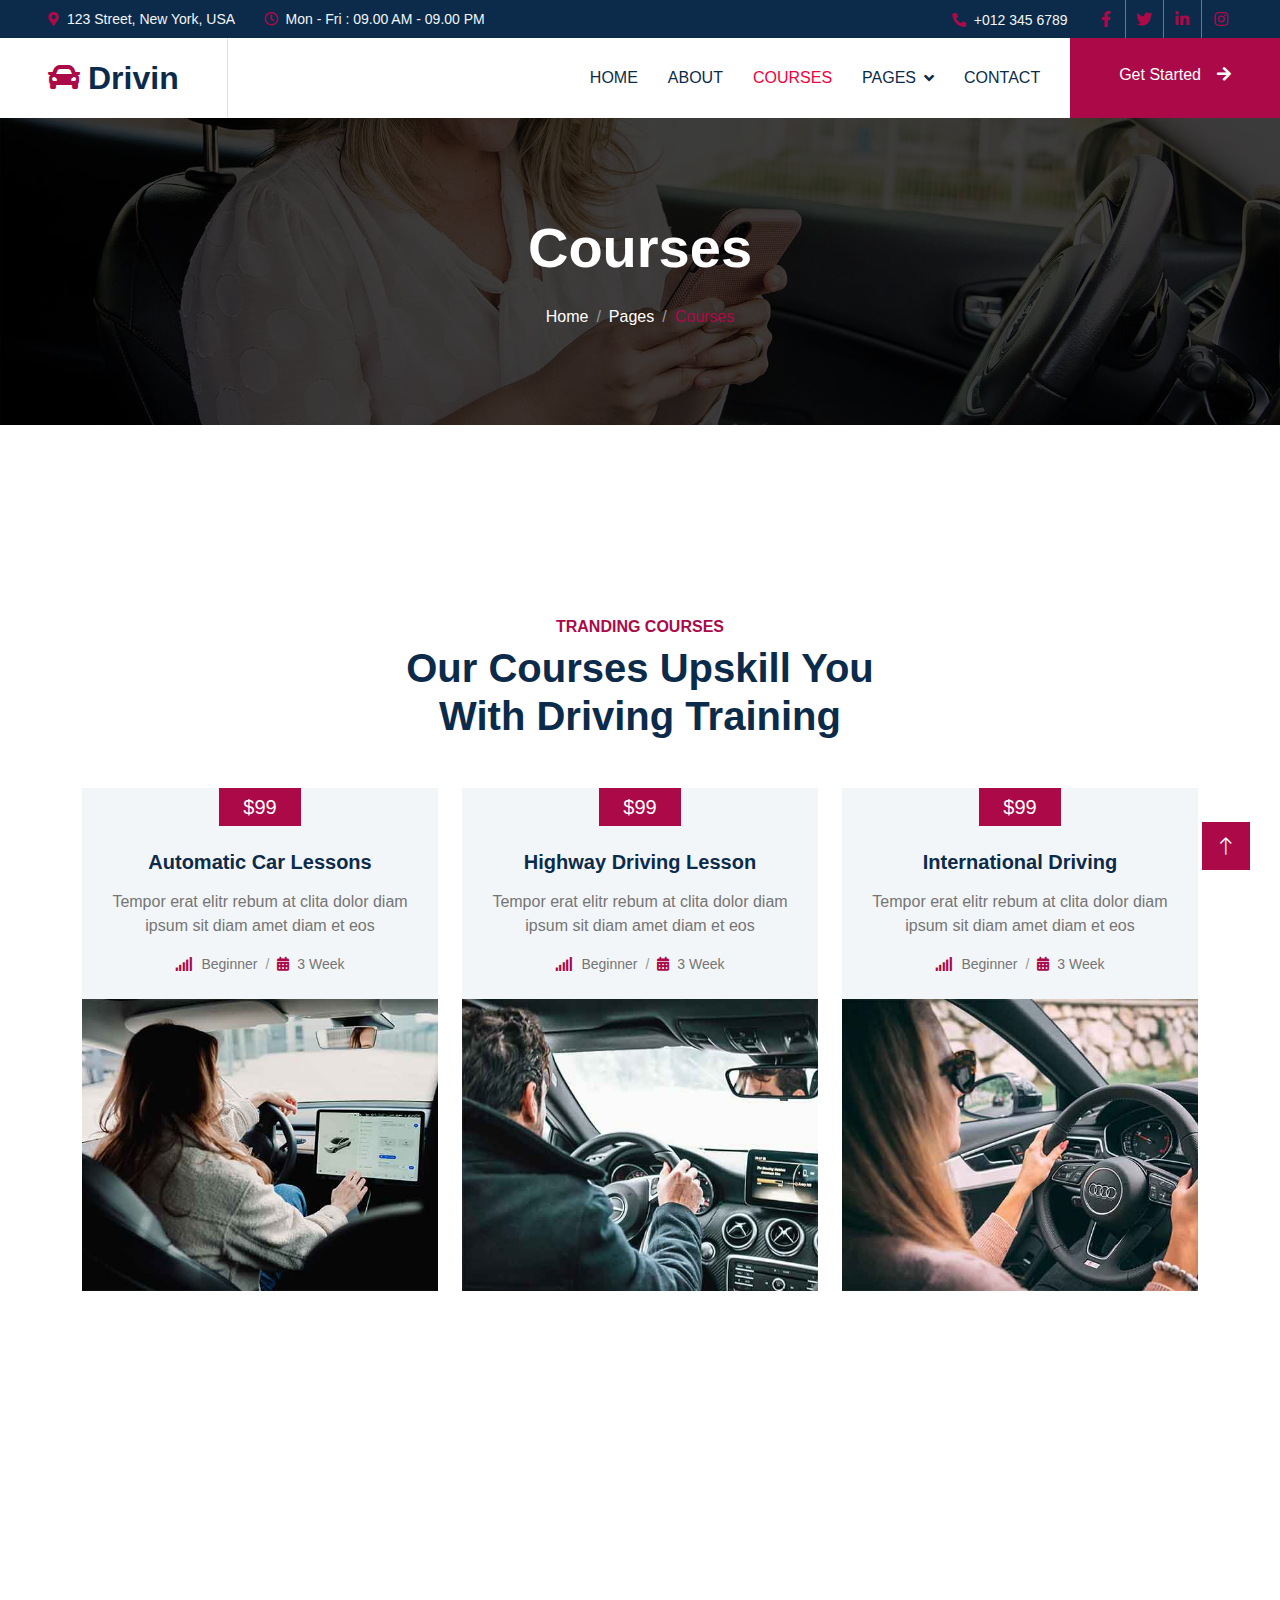
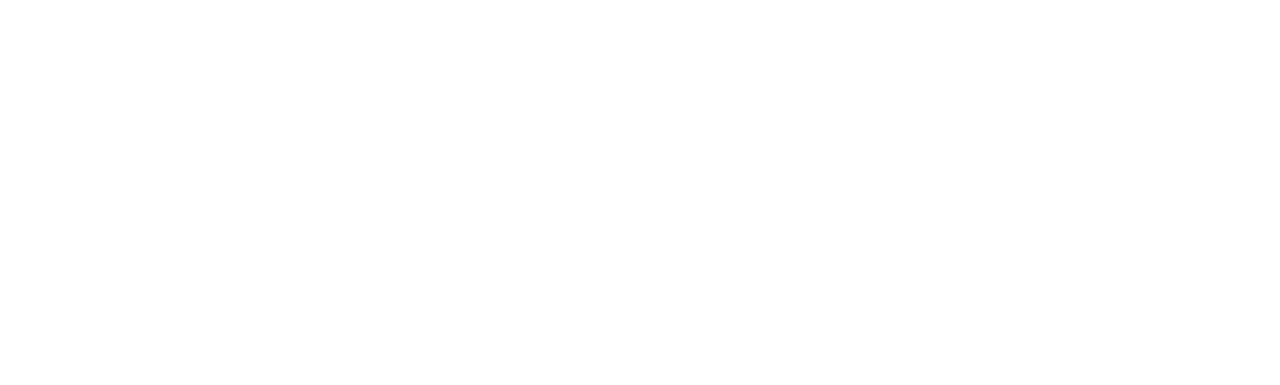
<file: courses.html>
<!DOCTYPE html>
<html lang="en">

<head>
    <meta charset="utf-8">
    <title>Drivin - Driving School Website Template</title>
    <meta content="width=device-width, initial-scale=1.0" name="viewport">
    <meta content="" name="keywords">
    <meta content="" name="description">

    <!-- Favicon -->
    <link href="img/favicon.ico" rel="icon">

    <!-- Google Web Fonts -->
    <link rel="preconnect" href="https://fonts.googleapis.com">
    <link rel="preconnect" href="https://fonts.gstatic.com" crossorigin>
    <link href="https://fonts.googleapis.com/css2?family=Work+Sans:wght@400;500;600;700&display=swap" rel="stylesheet"> 

    <!-- Icon Font Stylesheet -->
    <link href="https://cdnjs.cloudflare.com/ajax/libs/font-awesome/5.10.0/css/all.min.css" rel="stylesheet">
    <link href="https://cdn.jsdelivr.net/npm/bootstrap-icons@1.4.1/font/bootstrap-icons.css" rel="stylesheet">

    <!-- Libraries Stylesheet -->
    <link href="lib/animate/animate.min.css" rel="stylesheet">
    <link href="lib/owlcarousel/assets/owl.carousel.min.css" rel="stylesheet">

    <!-- Customized Bootstrap Stylesheet -->
    <link href="css/bootstrap.min.css" rel="stylesheet">

    <!-- Template Stylesheet -->
    <link href="css/style.css" rel="stylesheet">
</head>

<body>
    <!-- Spinner Start -->
    <div id="spinner" class="show bg-white position-fixed translate-middle w-100 vh-100 top-50 start-50 d-flex align-items-center justify-content-center">
        <div class="spinner-grow text-primary" role="status"></div>
    </div>
    <!-- Spinner End -->


    <!-- Topbar Start -->
    <div class="container-fluid bg-dark text-light p-0">
        <div class="row gx-0 d-none d-lg-flex">
            <div class="col-lg-7 px-5 text-start">
                <div class="h-100 d-inline-flex align-items-center me-4">
                    <small class="fa fa-map-marker-alt text-primary me-2"></small>
                    <small>123 Street, New York, USA</small>
                </div>
                <div class="h-100 d-inline-flex align-items-center">
                    <small class="far fa-clock text-primary me-2"></small>
                    <small>Mon - Fri : 09.00 AM - 09.00 PM</small>
                </div>
            </div>
            <div class="col-lg-5 px-5 text-end">
                <div class="h-100 d-inline-flex align-items-center me-4">
                    <small class="fa fa-phone-alt text-primary me-2"></small>
                    <small>+012 345 6789</small>
                </div>
                <div class="h-100 d-inline-flex align-items-center mx-n2">
                    <a class="btn btn-square btn-link rounded-0 border-0 border-end border-secondary" href=""><i class="fab fa-facebook-f"></i></a>
                    <a class="btn btn-square btn-link rounded-0 border-0 border-end border-secondary" href=""><i class="fab fa-twitter"></i></a>
                    <a class="btn btn-square btn-link rounded-0 border-0 border-end border-secondary" href=""><i class="fab fa-linkedin-in"></i></a>
                    <a class="btn btn-square btn-link rounded-0" href=""><i class="fab fa-instagram"></i></a>
                </div>
            </div>
        </div>
    </div>
    <!-- Topbar End -->


    <!-- Navbar Start -->
    <nav class="navbar navbar-expand-lg bg-white navbar-light sticky-top p-0">
        <a href="index.html" class="navbar-brand d-flex align-items-center border-end px-4 px-lg-5">
            <h2 class="m-0"><i class="fa fa-car text-primary me-2"></i>Drivin</h2>
        </a>
        <button type="button" class="navbar-toggler me-4" data-bs-toggle="collapse" data-bs-target="#navbarCollapse">
            <span class="navbar-toggler-icon"></span>
        </button>
        <div class="collapse navbar-collapse" id="navbarCollapse">
            <div class="navbar-nav ms-auto p-4 p-lg-0">
                <a href="index.html" class="nav-item nav-link">Home</a>
                <a href="about.html" class="nav-item nav-link">About</a>
                <a href="courses.html" class="nav-item nav-link active">Courses</a>
                <div class="nav-item dropdown">
                    <a href="#" class="nav-link dropdown-toggle" data-bs-toggle="dropdown">Pages</a>
                    <div class="dropdown-menu bg-light m-0">
                        <a href="feature.html" class="dropdown-item">Features</a>
                        <a href="appointment.html" class="dropdown-item">Appointment</a>
                        <a href="team.html" class="dropdown-item">Our Team</a>
                        <a href="testimonial.html" class="dropdown-item">Testimonial</a>
                        <a href="404.html" class="dropdown-item">404 Page</a>
                    </div>
                </div>
                <a href="contact.html" class="nav-item nav-link">Contact</a>
            </div>
            <a href="" class="btn btn-primary py-4 px-lg-5 d-none d-lg-block">Get Started<i class="fa fa-arrow-right ms-3"></i></a>
        </div>
    </nav>
    <!-- Navbar End -->


    <!-- Page Header Start -->
    <div class="container-fluid page-header py-6 my-6 mt-0 wow fadeIn" data-wow-delay="0.1s">
        <div class="container text-center">
            <h1 class="display-4 text-white animated slideInDown mb-4">Courses</h1>
            <nav aria-label="breadcrumb animated slideInDown">
                <ol class="breadcrumb justify-content-center mb-0">
                    <li class="breadcrumb-item"><a class="text-white" href="#">Home</a></li>
                    <li class="breadcrumb-item"><a class="text-white" href="#">Pages</a></li>
                    <li class="breadcrumb-item text-primary active" aria-current="page">Courses</li>
                </ol>
            </nav>
        </div>
    </div>
    <!-- Page Header End -->


    <!-- Courses Start -->
    <div class="container-xxl py-6">
        <div class="container">
            <div class="text-center mx-auto mb-5 wow fadeInUp" data-wow-delay="0.1s" style="max-width: 500px;">
                <h6 class="text-primary text-uppercase mb-2">Tranding Courses</h6>
                <h1 class="display-6 mb-4">Our Courses Upskill You With Driving Training</h1>
            </div>
            <div class="row g-4 justify-content-center">
                <div class="col-lg-4 col-md-6 wow fadeInUp" data-wow-delay="0.1s">
                    <div class="courses-item d-flex flex-column bg-light overflow-hidden h-100">
                        <div class="text-center p-4 pt-0">
                            <div class="d-inline-block bg-primary text-white fs-5 py-1 px-4 mb-4">$99</div>
                            <h5 class="mb-3">Automatic Car Lessons</h5>
                            <p>Tempor erat elitr rebum at clita dolor diam ipsum sit diam amet diam et eos</p>
                            <ol class="breadcrumb justify-content-center mb-0">
                                <li class="breadcrumb-item small"><i class="fa fa-signal text-primary me-2"></i>Beginner</li>
                                <li class="breadcrumb-item small"><i class="fa fa-calendar-alt text-primary me-2"></i>3 Week</li>
                            </ol>
                        </div>
                        <div class="position-relative mt-auto">
                            <img class="img-fluid" src="img/courses-1.jpg" alt="">
                            <div class="courses-overlay">
                                <a class="btn btn-outline-primary border-2" href="">Read More</a>
                            </div>
                        </div>
                    </div>
                </div>
                <div class="col-lg-4 col-md-6 wow fadeInUp" data-wow-delay="0.3s">
                    <div class="courses-item d-flex flex-column bg-light overflow-hidden h-100">
                        <div class="text-center p-4 pt-0">
                            <div class="d-inline-block bg-primary text-white fs-5 py-1 px-4 mb-4">$99</div>
                            <h5 class="mb-3">Highway Driving Lesson</h5>
                            <p>Tempor erat elitr rebum at clita dolor diam ipsum sit diam amet diam et eos</p>
                            <ol class="breadcrumb justify-content-center mb-0">
                                <li class="breadcrumb-item small"><i class="fa fa-signal text-primary me-2"></i>Beginner</li>
                                <li class="breadcrumb-item small"><i class="fa fa-calendar-alt text-primary me-2"></i>3 Week</li>
                            </ol>
                        </div>
                        <div class="position-relative mt-auto">
                            <img class="img-fluid" src="img/courses-2.jpg" alt="">
                            <div class="courses-overlay">
                                <a class="btn btn-outline-primary border-2" href="">Read More</a>
                            </div>
                        </div>
                    </div>
                </div>
                <div class="col-lg-4 col-md-6 wow fadeInUp" data-wow-delay="0.5s">
                    <div class="courses-item d-flex flex-column bg-light overflow-hidden h-100">
                        <div class="text-center p-4 pt-0">
                            <div class="d-inline-block bg-primary text-white fs-5 py-1 px-4 mb-4">$99</div>
                            <h5 class="mb-3">International Driving</h5>
                            <p>Tempor erat elitr rebum at clita dolor diam ipsum sit diam amet diam et eos</p>
                            <ol class="breadcrumb justify-content-center mb-0">
                                <li class="breadcrumb-item small"><i class="fa fa-signal text-primary me-2"></i>Beginner</li>
                                <li class="breadcrumb-item small"><i class="fa fa-calendar-alt text-primary me-2"></i>3 Week</li>
                            </ol>
                        </div>
                        <div class="position-relative mt-auto">
                            <img class="img-fluid" src="img/courses-3.jpg" alt="">
                            <div class="courses-overlay">
                                <a class="btn btn-outline-primary border-2" href="">Read More</a>
                            </div>
                        </div>
                    </div>
                </div>
            </div>
        </div>
    </div>
    <!-- Courses End -->


    <!-- Footer Start -->
    <div class="container-fluid bg-dark text-light footer my-6 mb-0 py-6 wow fadeIn" data-wow-delay="0.1s">
        <div class="container">
            <div class="row g-5">
                <div class="col-lg-3 col-md-6">
                    <h4 class="text-white mb-4">Get In Touch</h4>
                    <h2 class="text-primary mb-4"><i class="fa fa-car text-white me-2"></i>Drivin</h2>
                    <p class="mb-2"><i class="fa fa-map-marker-alt me-3"></i>123 Street, New York, USA</p>
                    <p class="mb-2"><i class="fa fa-phone-alt me-3"></i>+012 345 67890</p>
                    <p class="mb-2"><i class="fa fa-envelope me-3"></i>info@example.com</p>
                </div>
                <div class="col-lg-3 col-md-6">
                    <h4 class="text-light mb-4">Quick Links</h4>
                    <a class="btn btn-link" href="">About Us</a>
                    <a class="btn btn-link" href="">Contact Us</a>
                    <a class="btn btn-link" href="">Our Services</a>
                    <a class="btn btn-link" href="">Terms & Condition</a>
                    <a class="btn btn-link" href="">Support</a>
                </div>
                <div class="col-lg-3 col-md-6">
                    <h4 class="text-light mb-4">Popular Links</h4>
                    <a class="btn btn-link" href="">About Us</a>
                    <a class="btn btn-link" href="">Contact Us</a>
                    <a class="btn btn-link" href="">Our Services</a>
                    <a class="btn btn-link" href="">Terms & Condition</a>
                    <a class="btn btn-link" href="">Support</a>
                </div>
                <div class="col-lg-3 col-md-6">
                    <h4 class="text-light mb-4">Newsletter</h4>
                    <form action="">
                        <div class="input-group">
                            <input type="text" class="form-control p-3 border-0" placeholder="Your Email Address">
                            <button class="btn btn-primary">Sign Up</button>
                        </div>
                    </form>
                    <h6 class="text-white mt-4 mb-3">Follow Us</h6>
                    <div class="d-flex pt-2">
                        <a class="btn btn-square btn-outline-light me-1" href=""><i class="fab fa-twitter"></i></a>
                        <a class="btn btn-square btn-outline-light me-1" href=""><i class="fab fa-facebook-f"></i></a>
                        <a class="btn btn-square btn-outline-light me-1" href=""><i class="fab fa-youtube"></i></a>
                        <a class="btn btn-square btn-outline-light me-0" href=""><i class="fab fa-linkedin-in"></i></a>
                    </div>
                </div>
            </div>
        </div>
    </div>
    <!-- Footer End -->


    <!-- Copyright Start -->
    <div class="container-fluid copyright text-light py-4 wow fadeIn" data-wow-delay="0.1s">
        <div class="container">
            <div class="row">
                <div class="col-md-6 text-center text-md-start mb-3 mb-md-0">
                    &copy; <a href="#">Your Site Name</a>, All Right Reserved.
                </div>
                <div class="col-md-6 text-center text-md-end">
                    <!--/*** This template is free as long as you keep the footer author’s credit link/attribution link/backlink. If you'd like to use the template without the footer author’s credit link/attribution link/backlink, you can purchase the Credit Removal License from "https://htmlcodex.com/credit-removal". Thank you for your support. ***/-->
                    Designed By <a href="https://htmlcodex.com">HTML Codex</a>
                    <br>Distributed By: <a href="https://themewagon.com" target="_blank">ThemeWagon</a>
                </div>
            </div>
        </div>
    </div>
    <!-- Copyright End -->


    <!-- Back to Top -->
    <a href="#" class="btn btn-lg btn-primary btn-lg-square back-to-top"><i class="bi bi-arrow-up"></i></a>


    <!-- JavaScript Libraries -->
    <script src="https://code.jquery.com/jquery-3.4.1.min.js"></script>
    <script src="https://cdn.jsdelivr.net/npm/bootstrap@5.0.0/dist/js/bootstrap.bundle.min.js"></script>
    <script src="lib/wow/wow.min.js"></script>
    <script src="lib/easing/easing.min.js"></script>
    <script src="lib/waypoints/waypoints.min.js"></script>
    <script src="lib/owlcarousel/owl.carousel.min.js"></script>

    <!-- Template Javascript -->
    <script src="js/main.js"></script>
</body>

</html>
</file>
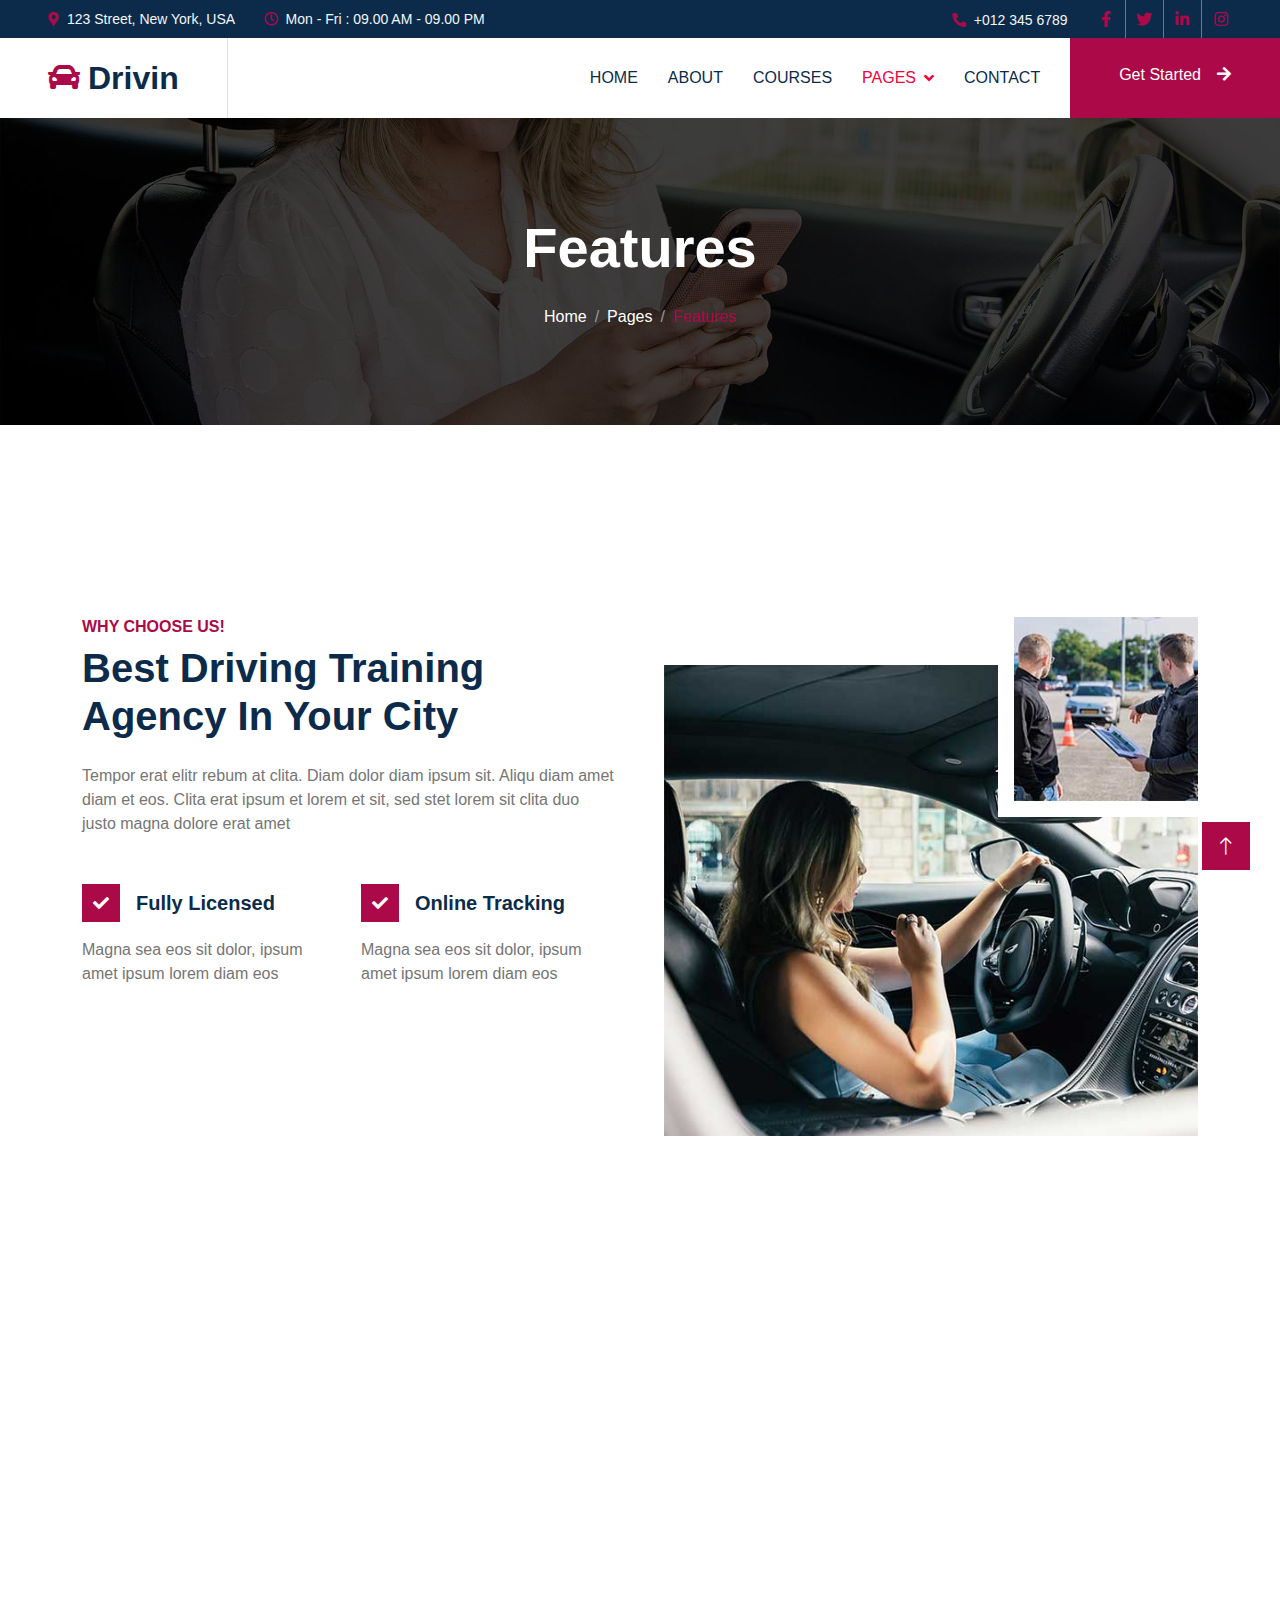
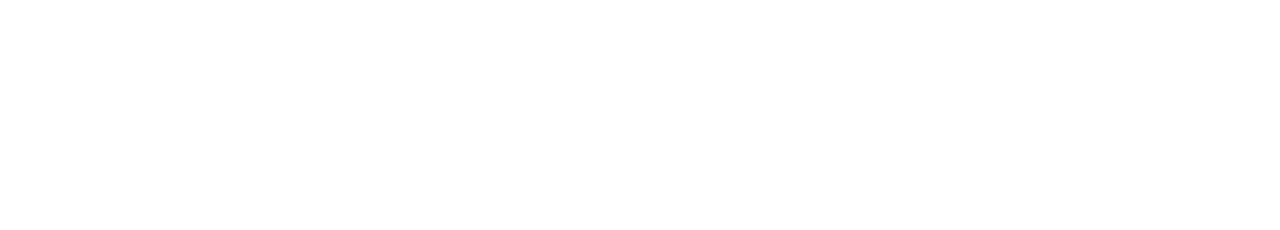
<file: feature.html>
<!DOCTYPE html>
<html lang="en">

<head>
    <meta charset="utf-8">
    <title>Drivin - Driving School Website Template</title>
    <meta content="width=device-width, initial-scale=1.0" name="viewport">
    <meta content="" name="keywords">
    <meta content="" name="description">

    <!-- Favicon -->
    <link href="img/favicon.ico" rel="icon">

    <!-- Google Web Fonts -->
    <link rel="preconnect" href="https://fonts.googleapis.com">
    <link rel="preconnect" href="https://fonts.gstatic.com" crossorigin>
    <link href="https://fonts.googleapis.com/css2?family=Work+Sans:wght@400;500;600;700&display=swap" rel="stylesheet"> 

    <!-- Icon Font Stylesheet -->
    <link href="https://cdnjs.cloudflare.com/ajax/libs/font-awesome/5.10.0/css/all.min.css" rel="stylesheet">
    <link href="https://cdn.jsdelivr.net/npm/bootstrap-icons@1.4.1/font/bootstrap-icons.css" rel="stylesheet">

    <!-- Libraries Stylesheet -->
    <link href="lib/animate/animate.min.css" rel="stylesheet">
    <link href="lib/owlcarousel/assets/owl.carousel.min.css" rel="stylesheet">

    <!-- Customized Bootstrap Stylesheet -->
    <link href="css/bootstrap.min.css" rel="stylesheet">

    <!-- Template Stylesheet -->
    <link href="css/style.css" rel="stylesheet">
</head>

<body>
    <!-- Spinner Start -->
    <div id="spinner" class="show bg-white position-fixed translate-middle w-100 vh-100 top-50 start-50 d-flex align-items-center justify-content-center">
        <div class="spinner-grow text-primary" role="status"></div>
    </div>
    <!-- Spinner End -->


    <!-- Topbar Start -->
    <div class="container-fluid bg-dark text-light p-0">
        <div class="row gx-0 d-none d-lg-flex">
            <div class="col-lg-7 px-5 text-start">
                <div class="h-100 d-inline-flex align-items-center me-4">
                    <small class="fa fa-map-marker-alt text-primary me-2"></small>
                    <small>123 Street, New York, USA</small>
                </div>
                <div class="h-100 d-inline-flex align-items-center">
                    <small class="far fa-clock text-primary me-2"></small>
                    <small>Mon - Fri : 09.00 AM - 09.00 PM</small>
                </div>
            </div>
            <div class="col-lg-5 px-5 text-end">
                <div class="h-100 d-inline-flex align-items-center me-4">
                    <small class="fa fa-phone-alt text-primary me-2"></small>
                    <small>+012 345 6789</small>
                </div>
                <div class="h-100 d-inline-flex align-items-center mx-n2">
                    <a class="btn btn-square btn-link rounded-0 border-0 border-end border-secondary" href=""><i class="fab fa-facebook-f"></i></a>
                    <a class="btn btn-square btn-link rounded-0 border-0 border-end border-secondary" href=""><i class="fab fa-twitter"></i></a>
                    <a class="btn btn-square btn-link rounded-0 border-0 border-end border-secondary" href=""><i class="fab fa-linkedin-in"></i></a>
                    <a class="btn btn-square btn-link rounded-0" href=""><i class="fab fa-instagram"></i></a>
                </div>
            </div>
        </div>
    </div>
    <!-- Topbar End -->


    <!-- Navbar Start -->
    <nav class="navbar navbar-expand-lg bg-white navbar-light sticky-top p-0">
        <a href="index.html" class="navbar-brand d-flex align-items-center border-end px-4 px-lg-5">
            <h2 class="m-0"><i class="fa fa-car text-primary me-2"></i>Drivin</h2>
        </a>
        <button type="button" class="navbar-toggler me-4" data-bs-toggle="collapse" data-bs-target="#navbarCollapse">
            <span class="navbar-toggler-icon"></span>
        </button>
        <div class="collapse navbar-collapse" id="navbarCollapse">
            <div class="navbar-nav ms-auto p-4 p-lg-0">
                <a href="index.html" class="nav-item nav-link">Home</a>
                <a href="about.html" class="nav-item nav-link">About</a>
                <a href="courses.html" class="nav-item nav-link">Courses</a>
                <div class="nav-item dropdown">
                    <a href="#" class="nav-link dropdown-toggle active" data-bs-toggle="dropdown">Pages</a>
                    <div class="dropdown-menu bg-light m-0">
                        <a href="feature.html" class="dropdown-item active">Features</a>
                        <a href="appointment.html" class="dropdown-item">Appointment</a>
                        <a href="team.html" class="dropdown-item">Our Team</a>
                        <a href="testimonial.html" class="dropdown-item">Testimonial</a>
                        <a href="404.html" class="dropdown-item">404 Page</a>
                    </div>
                </div>
                <a href="contact.html" class="nav-item nav-link">Contact</a>
            </div>
            <a href="" class="btn btn-primary py-4 px-lg-5 d-none d-lg-block">Get Started<i class="fa fa-arrow-right ms-3"></i></a>
        </div>
    </nav>
    <!-- Navbar End -->


    <!-- Page Header Start -->
    <div class="container-fluid page-header py-6 my-6 mt-0 wow fadeIn" data-wow-delay="0.1s">
        <div class="container text-center">
            <h1 class="display-4 text-white animated slideInDown mb-4">Features</h1>
            <nav aria-label="breadcrumb animated slideInDown">
                <ol class="breadcrumb justify-content-center mb-0">
                    <li class="breadcrumb-item"><a class="text-white" href="#">Home</a></li>
                    <li class="breadcrumb-item"><a class="text-white" href="#">Pages</a></li>
                    <li class="breadcrumb-item text-primary active" aria-current="page">Features</li>
                </ol>
            </nav>
        </div>
    </div>
    <!-- Page Header End -->


    <!-- Features Start -->
    <div class="container-xxl py-6">
        <div class="container">
            <div class="row g-5">
                <div class="col-lg-6 wow fadeInUp" data-wow-delay="0.1s">
                    <h6 class="text-primary text-uppercase mb-2">Why Choose Us!</h6>
                    <h1 class="display-6 mb-4">Best Driving Training Agency In Your City</h1>
                    <p class="mb-5">Tempor erat elitr rebum at clita. Diam dolor diam ipsum sit. Aliqu diam amet diam et eos. Clita erat ipsum et lorem et sit, sed stet lorem sit clita duo justo magna dolore erat amet</p>
                    <div class="row gy-5 gx-4">
                        <div class="col-sm-6 wow fadeIn" data-wow-delay="0.1s">
                            <div class="d-flex align-items-center mb-3">
                                <div class="flex-shrink-0 btn-square bg-primary me-3">
                                    <i class="fa fa-check text-white"></i>
                                </div>
                                <h5 class="mb-0">Fully Licensed</h5>
                            </div>
                            <span>Magna sea eos sit dolor, ipsum amet ipsum lorem diam eos</span>
                        </div>
                        <div class="col-sm-6 wow fadeIn" data-wow-delay="0.2s">
                            <div class="d-flex align-items-center mb-3">
                                <div class="flex-shrink-0 btn-square bg-primary me-3">
                                    <i class="fa fa-check text-white"></i>
                                </div>
                                <h5 class="mb-0">Online Tracking</h5>
                            </div>
                            <span>Magna sea eos sit dolor, ipsum amet ipsum lorem diam eos</span>
                        </div>
                        <div class="col-sm-6 wow fadeIn" data-wow-delay="0.3s">
                            <div class="d-flex align-items-center mb-3">
                                <div class="flex-shrink-0 btn-square bg-primary me-3">
                                    <i class="fa fa-check text-white"></i>
                                </div>
                                <h5 class="mb-0">Afordable Fee</h5>
                            </div>
                            <span>Magna sea eos sit dolor, ipsum amet ipsum lorem diam eos</span>
                        </div>
                        <div class="col-sm-6 wow fadeIn" data-wow-delay="0.4s">
                            <div class="d-flex align-items-center mb-3">
                                <div class="flex-shrink-0 btn-square bg-primary me-3">
                                    <i class="fa fa-check text-white"></i>
                                </div>
                                <h5 class="mb-0">Best Trainers</h5>
                            </div>
                            <span>Magna sea eos sit dolor, ipsum amet ipsum lorem diam eos</span>
                        </div>
                    </div>
                </div>
                <div class="col-lg-6 wow fadeInUp" data-wow-delay="0.5s">
                    <div class="position-relative overflow-hidden pe-5 pt-5 h-100" style="min-height: 400px;">
                        <img class="position-absolute w-100 h-100" src="img/about-1.jpg" alt="" style="object-fit: cover;">
                        <img class="position-absolute top-0 end-0 bg-white ps-3 pb-3" src="img/about-2.jpg" alt="" style="width: 200px; height: 200px">
                    </div>
                </div>
            </div>
        </div>
    </div>
    <!-- Features End -->


    <!-- Footer Start -->
    <div class="container-fluid bg-dark text-light footer my-6 mb-0 py-6 wow fadeIn" data-wow-delay="0.1s">
        <div class="container">
            <div class="row g-5">
                <div class="col-lg-3 col-md-6">
                    <h4 class="text-white mb-4">Get In Touch</h4>
                    <h2 class="text-primary mb-4"><i class="fa fa-car text-white me-2"></i>Drivin</h2>
                    <p class="mb-2"><i class="fa fa-map-marker-alt me-3"></i>123 Street, New York, USA</p>
                    <p class="mb-2"><i class="fa fa-phone-alt me-3"></i>+012 345 67890</p>
                    <p class="mb-2"><i class="fa fa-envelope me-3"></i>info@example.com</p>
                </div>
                <div class="col-lg-3 col-md-6">
                    <h4 class="text-light mb-4">Quick Links</h4>
                    <a class="btn btn-link" href="">About Us</a>
                    <a class="btn btn-link" href="">Contact Us</a>
                    <a class="btn btn-link" href="">Our Services</a>
                    <a class="btn btn-link" href="">Terms & Condition</a>
                    <a class="btn btn-link" href="">Support</a>
                </div>
                <div class="col-lg-3 col-md-6">
                    <h4 class="text-light mb-4">Popular Links</h4>
                    <a class="btn btn-link" href="">About Us</a>
                    <a class="btn btn-link" href="">Contact Us</a>
                    <a class="btn btn-link" href="">Our Services</a>
                    <a class="btn btn-link" href="">Terms & Condition</a>
                    <a class="btn btn-link" href="">Support</a>
                </div>
                <div class="col-lg-3 col-md-6">
                    <h4 class="text-light mb-4">Newsletter</h4>
                    <form action="">
                        <div class="input-group">
                            <input type="text" class="form-control p-3 border-0" placeholder="Your Email Address">
                            <button class="btn btn-primary">Sign Up</button>
                        </div>
                    </form>
                    <h6 class="text-white mt-4 mb-3">Follow Us</h6>
                    <div class="d-flex pt-2">
                        <a class="btn btn-square btn-outline-light me-1" href=""><i class="fab fa-twitter"></i></a>
                        <a class="btn btn-square btn-outline-light me-1" href=""><i class="fab fa-facebook-f"></i></a>
                        <a class="btn btn-square btn-outline-light me-1" href=""><i class="fab fa-youtube"></i></a>
                        <a class="btn btn-square btn-outline-light me-0" href=""><i class="fab fa-linkedin-in"></i></a>
                    </div>
                </div>
            </div>
        </div>
    </div>
    <!-- Footer End -->


    <!-- Copyright Start -->
    <div class="container-fluid copyright text-light py-4 wow fadeIn" data-wow-delay="0.1s">
        <div class="container">
            <div class="row">
                <div class="col-md-6 text-center text-md-start mb-3 mb-md-0">
                    &copy; <a href="#">Your Site Name</a>, All Right Reserved.
                </div>
                <div class="col-md-6 text-center text-md-end">
                    <!--/*** This template is free as long as you keep the footer author’s credit link/attribution link/backlink. If you'd like to use the template without the footer author’s credit link/attribution link/backlink, you can purchase the Credit Removal License from "https://htmlcodex.com/credit-removal". Thank you for your support. ***/-->
                    Designed By <a href="https://htmlcodex.com">HTML Codex</a>
                    <br>Distributed By: <a href="https://themewagon.com" target="_blank">ThemeWagon</a>
                </div>
            </div>
        </div>
    </div>
    <!-- Copyright End -->


    <!-- Back to Top -->
    <a href="#" class="btn btn-lg btn-primary btn-lg-square back-to-top"><i class="bi bi-arrow-up"></i></a>


    <!-- JavaScript Libraries -->
    <script src="https://code.jquery.com/jquery-3.4.1.min.js"></script>
    <script src="https://cdn.jsdelivr.net/npm/bootstrap@5.0.0/dist/js/bootstrap.bundle.min.js"></script>
    <script src="lib/wow/wow.min.js"></script>
    <script src="lib/easing/easing.min.js"></script>
    <script src="lib/waypoints/waypoints.min.js"></script>
    <script src="lib/owlcarousel/owl.carousel.min.js"></script>

    <!-- Template Javascript -->
    <script src="js/main.js"></script>
</body>

</html>
</file>
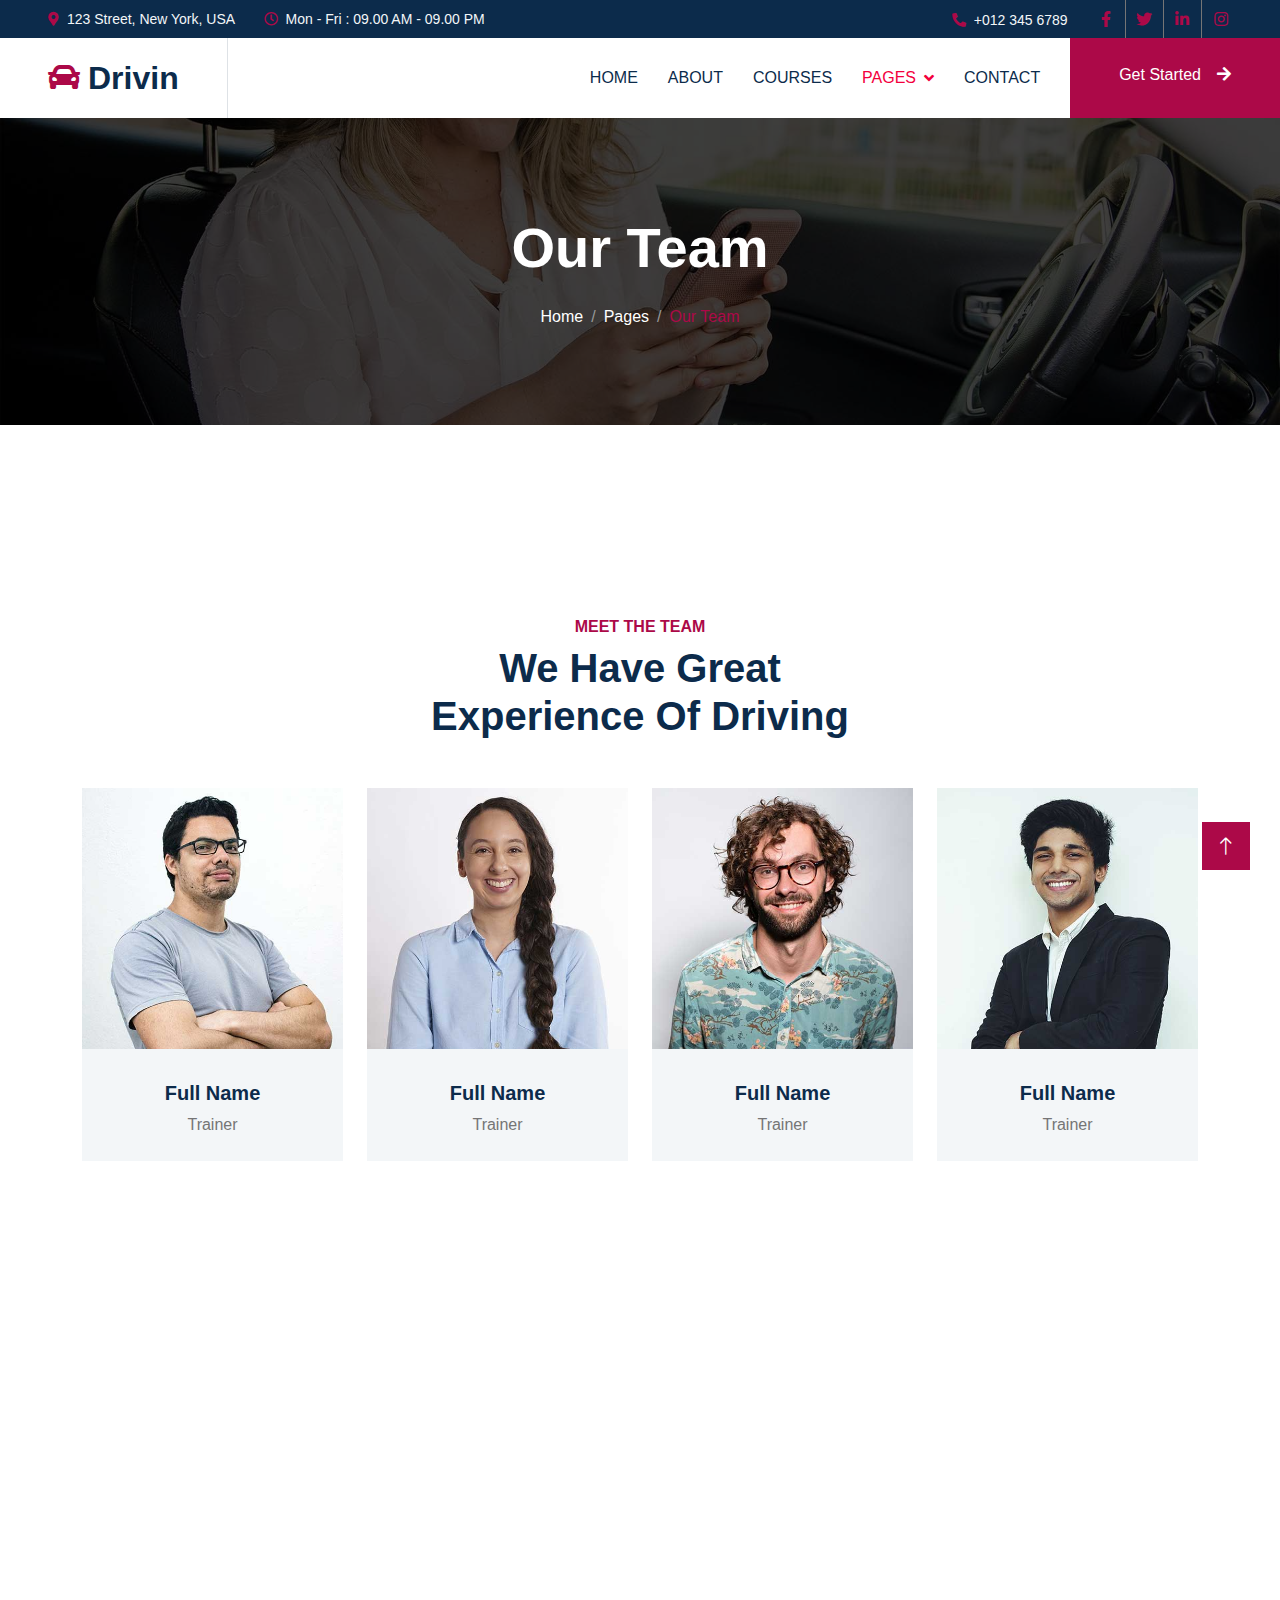
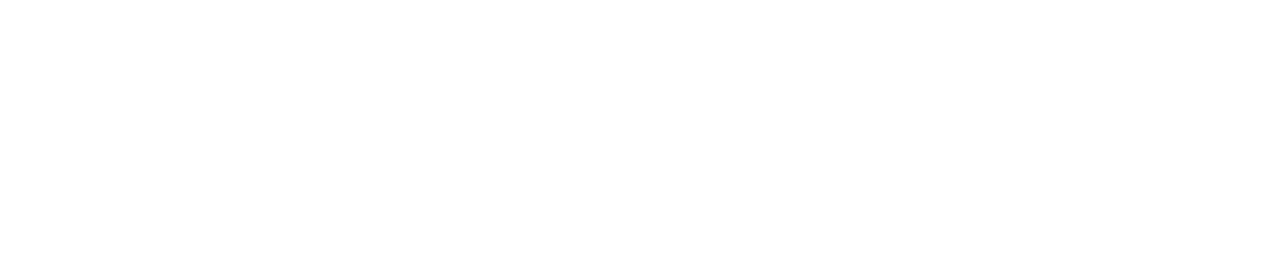
<file: team.html>
<!DOCTYPE html>
<html lang="en">

<head>
    <meta charset="utf-8">
    <title>Drivin - Driving School Website Template</title>
    <meta content="width=device-width, initial-scale=1.0" name="viewport">
    <meta content="" name="keywords">
    <meta content="" name="description">

    <!-- Favicon -->
    <link href="img/favicon.ico" rel="icon">

    <!-- Google Web Fonts -->
    <link rel="preconnect" href="https://fonts.googleapis.com">
    <link rel="preconnect" href="https://fonts.gstatic.com" crossorigin>
    <link href="https://fonts.googleapis.com/css2?family=Work+Sans:wght@400;500;600;700&display=swap" rel="stylesheet"> 

    <!-- Icon Font Stylesheet -->
    <link href="https://cdnjs.cloudflare.com/ajax/libs/font-awesome/5.10.0/css/all.min.css" rel="stylesheet">
    <link href="https://cdn.jsdelivr.net/npm/bootstrap-icons@1.4.1/font/bootstrap-icons.css" rel="stylesheet">

    <!-- Libraries Stylesheet -->
    <link href="lib/animate/animate.min.css" rel="stylesheet">
    <link href="lib/owlcarousel/assets/owl.carousel.min.css" rel="stylesheet">

    <!-- Customized Bootstrap Stylesheet -->
    <link href="css/bootstrap.min.css" rel="stylesheet">

    <!-- Template Stylesheet -->
    <link href="css/style.css" rel="stylesheet">
</head>

<body>
    <!-- Spinner Start -->
    <div id="spinner" class="show bg-white position-fixed translate-middle w-100 vh-100 top-50 start-50 d-flex align-items-center justify-content-center">
        <div class="spinner-grow text-primary" role="status"></div>
    </div>
    <!-- Spinner End -->


    <!-- Topbar Start -->
    <div class="container-fluid bg-dark text-light p-0">
        <div class="row gx-0 d-none d-lg-flex">
            <div class="col-lg-7 px-5 text-start">
                <div class="h-100 d-inline-flex align-items-center me-4">
                    <small class="fa fa-map-marker-alt text-primary me-2"></small>
                    <small>123 Street, New York, USA</small>
                </div>
                <div class="h-100 d-inline-flex align-items-center">
                    <small class="far fa-clock text-primary me-2"></small>
                    <small>Mon - Fri : 09.00 AM - 09.00 PM</small>
                </div>
            </div>
            <div class="col-lg-5 px-5 text-end">
                <div class="h-100 d-inline-flex align-items-center me-4">
                    <small class="fa fa-phone-alt text-primary me-2"></small>
                    <small>+012 345 6789</small>
                </div>
                <div class="h-100 d-inline-flex align-items-center mx-n2">
                    <a class="btn btn-square btn-link rounded-0 border-0 border-end border-secondary" href=""><i class="fab fa-facebook-f"></i></a>
                    <a class="btn btn-square btn-link rounded-0 border-0 border-end border-secondary" href=""><i class="fab fa-twitter"></i></a>
                    <a class="btn btn-square btn-link rounded-0 border-0 border-end border-secondary" href=""><i class="fab fa-linkedin-in"></i></a>
                    <a class="btn btn-square btn-link rounded-0" href=""><i class="fab fa-instagram"></i></a>
                </div>
            </div>
        </div>
    </div>
    <!-- Topbar End -->


    <!-- Navbar Start -->
    <nav class="navbar navbar-expand-lg bg-white navbar-light sticky-top p-0">
        <a href="index.html" class="navbar-brand d-flex align-items-center border-end px-4 px-lg-5">
            <h2 class="m-0"><i class="fa fa-car text-primary me-2"></i>Drivin</h2>
        </a>
        <button type="button" class="navbar-toggler me-4" data-bs-toggle="collapse" data-bs-target="#navbarCollapse">
            <span class="navbar-toggler-icon"></span>
        </button>
        <div class="collapse navbar-collapse" id="navbarCollapse">
            <div class="navbar-nav ms-auto p-4 p-lg-0">
                <a href="index.html" class="nav-item nav-link">Home</a>
                <a href="about.html" class="nav-item nav-link">About</a>
                <a href="courses.html" class="nav-item nav-link">Courses</a>
                <div class="nav-item dropdown">
                    <a href="#" class="nav-link dropdown-toggle active" data-bs-toggle="dropdown">Pages</a>
                    <div class="dropdown-menu bg-light m-0">
                        <a href="feature.html" class="dropdown-item">Features</a>
                        <a href="appointment.html" class="dropdown-item">Appointment</a>
                        <a href="team.html" class="dropdown-item active">Our Team</a>
                        <a href="testimonial.html" class="dropdown-item">Testimonial</a>
                        <a href="404.html" class="dropdown-item">404 Page</a>
                    </div>
                </div>
                <a href="contact.html" class="nav-item nav-link">Contact</a>
            </div>
            <a href="" class="btn btn-primary py-4 px-lg-5 d-none d-lg-block">Get Started<i class="fa fa-arrow-right ms-3"></i></a>
        </div>
    </nav>
    <!-- Navbar End -->


    <!-- Page Header Start -->
    <div class="container-fluid page-header py-6 my-6 mt-0 wow fadeIn" data-wow-delay="0.1s">
        <div class="container text-center">
            <h1 class="display-4 text-white animated slideInDown mb-4">Our Team</h1>
            <nav aria-label="breadcrumb animated slideInDown">
                <ol class="breadcrumb justify-content-center mb-0">
                    <li class="breadcrumb-item"><a class="text-white" href="#">Home</a></li>
                    <li class="breadcrumb-item"><a class="text-white" href="#">Pages</a></li>
                    <li class="breadcrumb-item text-primary active" aria-current="page">Our Team</li>
                </ol>
            </nav>
        </div>
    </div>
    <!-- Page Header End -->


    <!-- Team Start -->
    <div class="container-xxl py-6">
        <div class="container">
            <div class="text-center mx-auto mb-5 wow fadeInUp" data-wow-delay="0.1s" style="max-width: 500px;">
                <h6 class="text-primary text-uppercase mb-2">Meet The Team</h6>
                <h1 class="display-6 mb-4">We Have Great Experience Of Driving</h1>
            </div>
            <div class="row g-0 team-items">
                <div class="col-lg-3 col-md-6 wow fadeInUp" data-wow-delay="0.1s">
                    <div class="team-item position-relative">
                        <div class="position-relative">
                            <img class="img-fluid" src="img/team-1.jpg" alt="">
                            <div class="team-social text-center">
                                <a class="btn btn-square btn-outline-primary border-2 m-1" href=""><i class="fab fa-facebook-f"></i></a>
                                <a class="btn btn-square btn-outline-primary border-2 m-1" href=""><i class="fab fa-twitter"></i></a>
                                <a class="btn btn-square btn-outline-primary border-2 m-1" href=""><i class="fab fa-instagram"></i></a>
                            </div>
                        </div>
                        <div class="bg-light text-center p-4">
                            <h5 class="mt-2">Full Name</h5>
                            <span>Trainer</span>
                        </div>
                    </div>
                </div>
                <div class="col-lg-3 col-md-6 wow fadeInUp" data-wow-delay="0.3s">
                    <div class="team-item position-relative">
                        <div class="position-relative">
                            <img class="img-fluid" src="img/team-2.jpg" alt="">
                            <div class="team-social text-center">
                                <a class="btn btn-square btn-outline-primary border-2 m-1" href=""><i class="fab fa-facebook-f"></i></a>
                                <a class="btn btn-square btn-outline-primary border-2 m-1" href=""><i class="fab fa-twitter"></i></a>
                                <a class="btn btn-square btn-outline-primary border-2 m-1" href=""><i class="fab fa-instagram"></i></a>
                            </div>
                        </div>
                        <div class="bg-light text-center p-4">
                            <h5 class="mt-2">Full Name</h5>
                            <span>Trainer</span>
                        </div>
                    </div>
                </div>
                <div class="col-lg-3 col-md-6 wow fadeInUp" data-wow-delay="0.5s">
                    <div class="team-item position-relative">
                        <div class="position-relative">
                            <img class="img-fluid" src="img/team-3.jpg" alt="">
                            <div class="team-social text-center">
                                <a class="btn btn-square btn-outline-primary border-2 m-1" href=""><i class="fab fa-facebook-f"></i></a>
                                <a class="btn btn-square btn-outline-primary border-2 m-1" href=""><i class="fab fa-twitter"></i></a>
                                <a class="btn btn-square btn-outline-primary border-2 m-1" href=""><i class="fab fa-instagram"></i></a>
                            </div>
                        </div>
                        <div class="bg-light text-center p-4">
                            <h5 class="mt-2">Full Name</h5>
                            <span>Trainer</span>
                        </div>
                    </div>
                </div>
                <div class="col-lg-3 col-md-6 wow fadeInUp" data-wow-delay="0.7s">
                    <div class="team-item position-relative">
                        <div class="position-relative">
                            <img class="img-fluid" src="img/team-4.jpg" alt="">
                            <div class="team-social text-center">
                                <a class="btn btn-square btn-outline-primary border-2 m-1" href=""><i class="fab fa-facebook-f"></i></a>
                                <a class="btn btn-square btn-outline-primary border-2 m-1" href=""><i class="fab fa-twitter"></i></a>
                                <a class="btn btn-square btn-outline-primary border-2 m-1" href=""><i class="fab fa-instagram"></i></a>
                            </div>
                        </div>
                        <div class="bg-light text-center p-4">
                            <h5 class="mt-2">Full Name</h5>
                            <span>Trainer</span>
                        </div>
                    </div>
                </div>
            </div>
        </div>
    </div>
    <!-- Team End -->


    <!-- Footer Start -->
    <div class="container-fluid bg-dark text-light footer my-6 mb-0 py-6 wow fadeIn" data-wow-delay="0.1s">
        <div class="container">
            <div class="row g-5">
                <div class="col-lg-3 col-md-6">
                    <h4 class="text-white mb-4">Get In Touch</h4>
                    <h2 class="text-primary mb-4"><i class="fa fa-car text-white me-2"></i>Drivin</h2>
                    <p class="mb-2"><i class="fa fa-map-marker-alt me-3"></i>123 Street, New York, USA</p>
                    <p class="mb-2"><i class="fa fa-phone-alt me-3"></i>+012 345 67890</p>
                    <p class="mb-2"><i class="fa fa-envelope me-3"></i>info@example.com</p>
                </div>
                <div class="col-lg-3 col-md-6">
                    <h4 class="text-light mb-4">Quick Links</h4>
                    <a class="btn btn-link" href="">About Us</a>
                    <a class="btn btn-link" href="">Contact Us</a>
                    <a class="btn btn-link" href="">Our Services</a>
                    <a class="btn btn-link" href="">Terms & Condition</a>
                    <a class="btn btn-link" href="">Support</a>
                </div>
                <div class="col-lg-3 col-md-6">
                    <h4 class="text-light mb-4">Popular Links</h4>
                    <a class="btn btn-link" href="">About Us</a>
                    <a class="btn btn-link" href="">Contact Us</a>
                    <a class="btn btn-link" href="">Our Services</a>
                    <a class="btn btn-link" href="">Terms & Condition</a>
                    <a class="btn btn-link" href="">Support</a>
                </div>
                <div class="col-lg-3 col-md-6">
                    <h4 class="text-light mb-4">Newsletter</h4>
                    <form action="">
                        <div class="input-group">
                            <input type="text" class="form-control p-3 border-0" placeholder="Your Email Address">
                            <button class="btn btn-primary">Sign Up</button>
                        </div>
                    </form>
                    <h6 class="text-white mt-4 mb-3">Follow Us</h6>
                    <div class="d-flex pt-2">
                        <a class="btn btn-square btn-outline-light me-1" href=""><i class="fab fa-twitter"></i></a>
                        <a class="btn btn-square btn-outline-light me-1" href=""><i class="fab fa-facebook-f"></i></a>
                        <a class="btn btn-square btn-outline-light me-1" href=""><i class="fab fa-youtube"></i></a>
                        <a class="btn btn-square btn-outline-light me-0" href=""><i class="fab fa-linkedin-in"></i></a>
                    </div>
                </div>
            </div>
        </div>
    </div>
    <!-- Footer End -->


    <!-- Copyright Start -->
    <div class="container-fluid copyright text-light py-4 wow fadeIn" data-wow-delay="0.1s">
        <div class="container">
            <div class="row">
                <div class="col-md-6 text-center text-md-start mb-3 mb-md-0">
                    &copy; <a href="#">Your Site Name</a>, All Right Reserved.
                </div>
                <div class="col-md-6 text-center text-md-end">
                    <!--/*** This template is free as long as you keep the footer author’s credit link/attribution link/backlink. If you'd like to use the template without the footer author’s credit link/attribution link/backlink, you can purchase the Credit Removal License from "https://htmlcodex.com/credit-removal". Thank you for your support. ***/-->
                    Designed By <a href="https://htmlcodex.com">HTML Codex</a>
                    <br>Distributed By: <a href="https://themewagon.com" target="_blank">ThemeWagon</a>
                </div>
            </div>
        </div>
    </div>
    <!-- Copyright End -->


    <!-- Back to Top -->
    <a href="#" class="btn btn-lg btn-primary btn-lg-square back-to-top"><i class="bi bi-arrow-up"></i></a>


    <!-- JavaScript Libraries -->
    <script src="https://code.jquery.com/jquery-3.4.1.min.js"></script>
    <script src="https://cdn.jsdelivr.net/npm/bootstrap@5.0.0/dist/js/bootstrap.bundle.min.js"></script>
    <script src="lib/wow/wow.min.js"></script>
    <script src="lib/easing/easing.min.js"></script>
    <script src="lib/waypoints/waypoints.min.js"></script>
    <script src="lib/owlcarousel/owl.carousel.min.js"></script>

    <!-- Template Javascript -->
    <script src="js/main.js"></script>
</body>

</html>
</file>
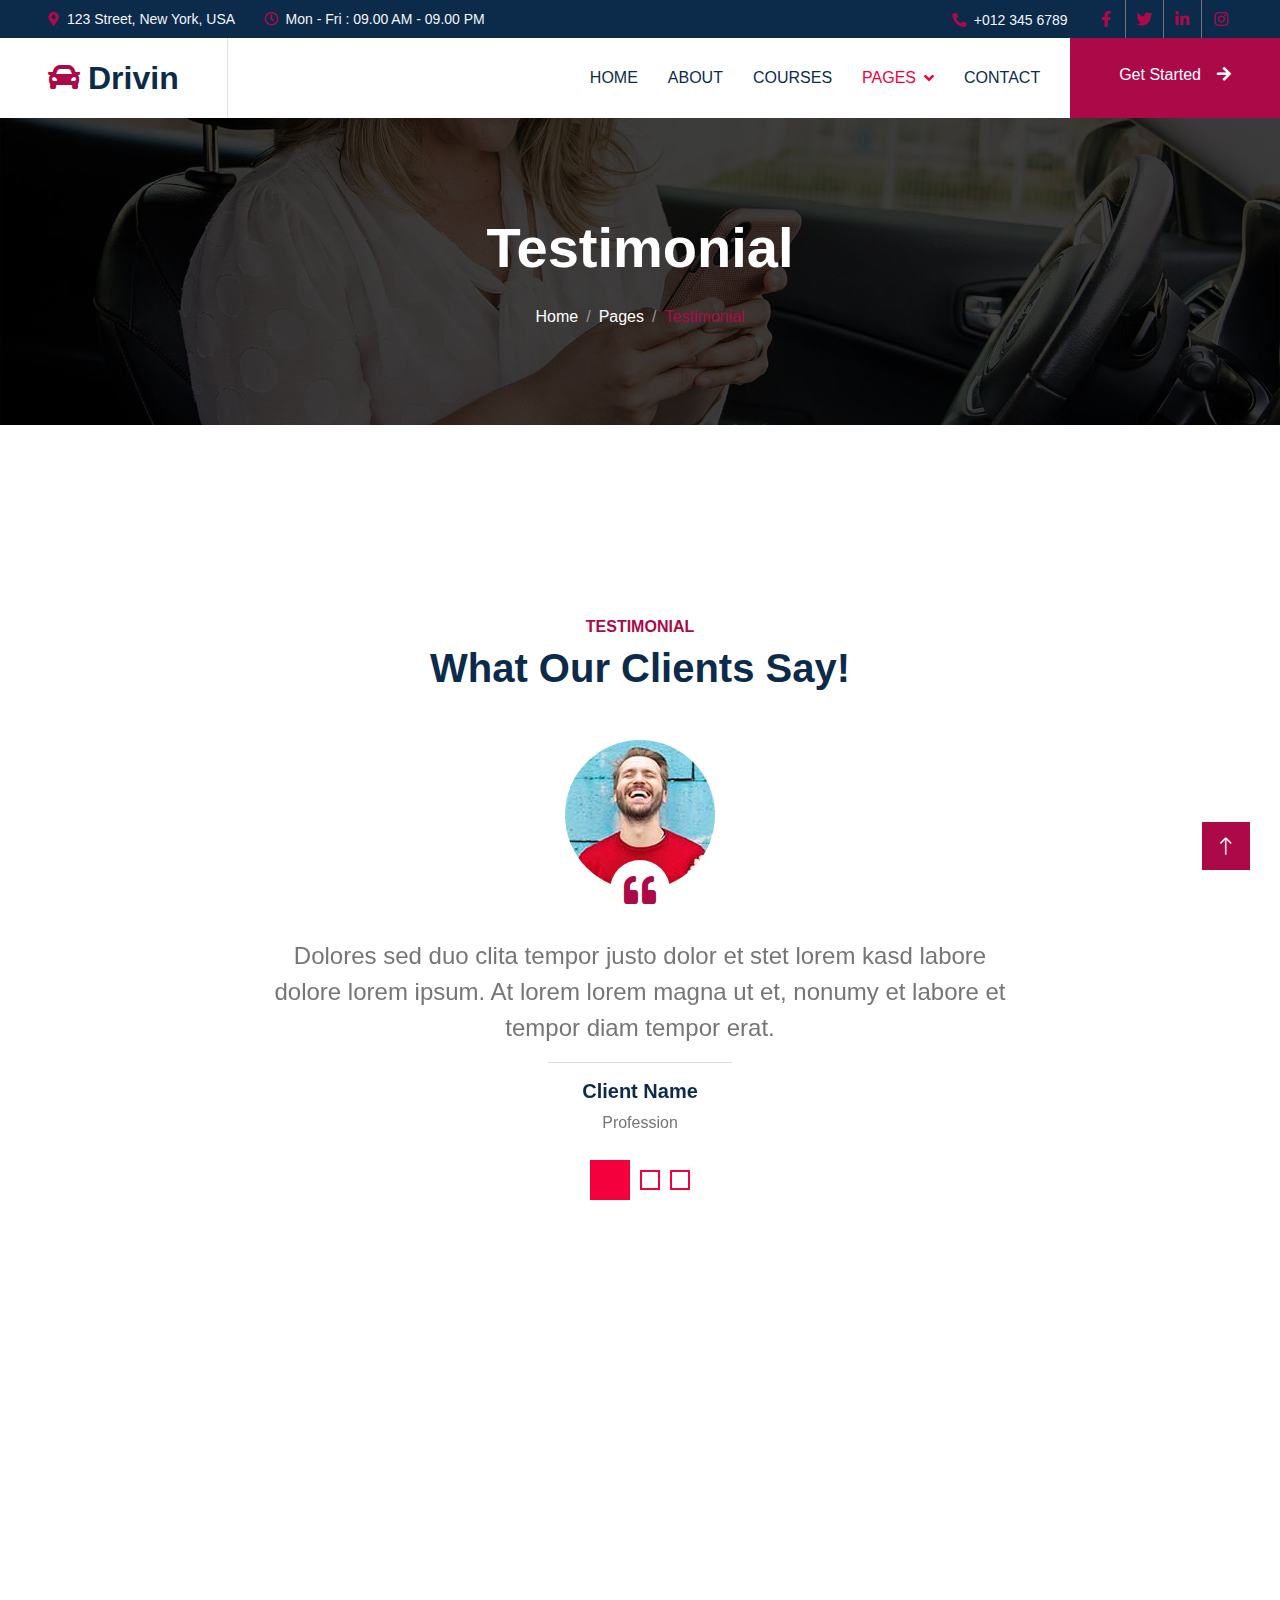
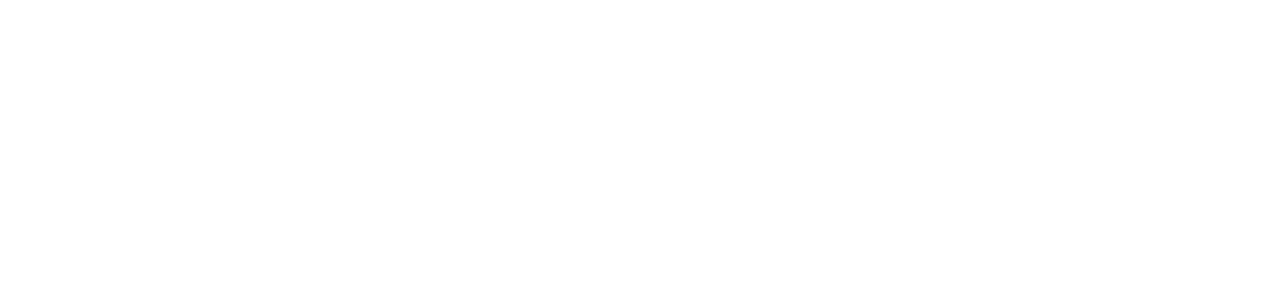
<file: testimonial.html>
<!DOCTYPE html>
<html lang="en">

<head>
    <meta charset="utf-8">
    <title>Drivin - Driving School Website Template</title>
    <meta content="width=device-width, initial-scale=1.0" name="viewport">
    <meta content="" name="keywords">
    <meta content="" name="description">

    <!-- Favicon -->
    <link href="img/favicon.ico" rel="icon">

    <!-- Google Web Fonts -->
    <link rel="preconnect" href="https://fonts.googleapis.com">
    <link rel="preconnect" href="https://fonts.gstatic.com" crossorigin>
    <link href="https://fonts.googleapis.com/css2?family=Work+Sans:wght@400;500;600;700&display=swap" rel="stylesheet"> 

    <!-- Icon Font Stylesheet -->
    <link href="https://cdnjs.cloudflare.com/ajax/libs/font-awesome/5.10.0/css/all.min.css" rel="stylesheet">
    <link href="https://cdn.jsdelivr.net/npm/bootstrap-icons@1.4.1/font/bootstrap-icons.css" rel="stylesheet">

    <!-- Libraries Stylesheet -->
    <link href="lib/animate/animate.min.css" rel="stylesheet">
    <link href="lib/owlcarousel/assets/owl.carousel.min.css" rel="stylesheet">

    <!-- Customized Bootstrap Stylesheet -->
    <link href="css/bootstrap.min.css" rel="stylesheet">

    <!-- Template Stylesheet -->
    <link href="css/style.css" rel="stylesheet">
</head>

<body>
    <!-- Spinner Start -->
    <div id="spinner" class="show bg-white position-fixed translate-middle w-100 vh-100 top-50 start-50 d-flex align-items-center justify-content-center">
        <div class="spinner-grow text-primary" role="status"></div>
    </div>
    <!-- Spinner End -->


    <!-- Topbar Start -->
    <div class="container-fluid bg-dark text-light p-0">
        <div class="row gx-0 d-none d-lg-flex">
            <div class="col-lg-7 px-5 text-start">
                <div class="h-100 d-inline-flex align-items-center me-4">
                    <small class="fa fa-map-marker-alt text-primary me-2"></small>
                    <small>123 Street, New York, USA</small>
                </div>
                <div class="h-100 d-inline-flex align-items-center">
                    <small class="far fa-clock text-primary me-2"></small>
                    <small>Mon - Fri : 09.00 AM - 09.00 PM</small>
                </div>
            </div>
            <div class="col-lg-5 px-5 text-end">
                <div class="h-100 d-inline-flex align-items-center me-4">
                    <small class="fa fa-phone-alt text-primary me-2"></small>
                    <small>+012 345 6789</small>
                </div>
                <div class="h-100 d-inline-flex align-items-center mx-n2">
                    <a class="btn btn-square btn-link rounded-0 border-0 border-end border-secondary" href=""><i class="fab fa-facebook-f"></i></a>
                    <a class="btn btn-square btn-link rounded-0 border-0 border-end border-secondary" href=""><i class="fab fa-twitter"></i></a>
                    <a class="btn btn-square btn-link rounded-0 border-0 border-end border-secondary" href=""><i class="fab fa-linkedin-in"></i></a>
                    <a class="btn btn-square btn-link rounded-0" href=""><i class="fab fa-instagram"></i></a>
                </div>
            </div>
        </div>
    </div>
    <!-- Topbar End -->


    <!-- Navbar Start -->
    <nav class="navbar navbar-expand-lg bg-white navbar-light sticky-top p-0">
        <a href="index.html" class="navbar-brand d-flex align-items-center border-end px-4 px-lg-5">
            <h2 class="m-0"><i class="fa fa-car text-primary me-2"></i>Drivin</h2>
        </a>
        <button type="button" class="navbar-toggler me-4" data-bs-toggle="collapse" data-bs-target="#navbarCollapse">
            <span class="navbar-toggler-icon"></span>
        </button>
        <div class="collapse navbar-collapse" id="navbarCollapse">
            <div class="navbar-nav ms-auto p-4 p-lg-0">
                <a href="index.html" class="nav-item nav-link">Home</a>
                <a href="about.html" class="nav-item nav-link">About</a>
                <a href="courses.html" class="nav-item nav-link">Courses</a>
                <div class="nav-item dropdown">
                    <a href="#" class="nav-link dropdown-toggle active" data-bs-toggle="dropdown">Pages</a>
                    <div class="dropdown-menu bg-light m-0">
                        <a href="feature.html" class="dropdown-item">Features</a>
                        <a href="appointment.html" class="dropdown-item">Appointment</a>
                        <a href="team.html" class="dropdown-item">Our Team</a>
                        <a href="testimonial.html" class="dropdown-item active">Testimonial</a>
                        <a href="404.html" class="dropdown-item">404 Page</a>
                    </div>
                </div>
                <a href="contact.html" class="nav-item nav-link">Contact</a>
            </div>
            <a href="" class="btn btn-primary py-4 px-lg-5 d-none d-lg-block">Get Started<i class="fa fa-arrow-right ms-3"></i></a>
        </div>
    </nav>
    <!-- Navbar End -->


    <!-- Page Header Start -->
    <div class="container-fluid page-header py-6 my-6 mt-0 wow fadeIn" data-wow-delay="0.1s">
        <div class="container text-center">
            <h1 class="display-4 text-white animated slideInDown mb-4">Testimonial</h1>
            <nav aria-label="breadcrumb animated slideInDown">
                <ol class="breadcrumb justify-content-center mb-0">
                    <li class="breadcrumb-item"><a class="text-white" href="#">Home</a></li>
                    <li class="breadcrumb-item"><a class="text-white" href="#">Pages</a></li>
                    <li class="breadcrumb-item text-primary active" aria-current="page">Testimonial</li>
                </ol>
            </nav>
        </div>
    </div>
    <!-- Page Header End -->


    <!-- Testimonial Start -->
    <div class="container-xxl py-6">
        <div class="container">
            <div class="text-center mx-auto mb-5 wow fadeInUp" data-wow-delay="0.1s" style="max-width: 500px;">
                <h6 class="text-primary text-uppercase mb-2">Testimonial</h6>
                <h1 class="display-6 mb-4">What Our Clients Say!</h1>
            </div>
            <div class="row justify-content-center">
                <div class="col-lg-8 wow fadeInUp" data-wow-delay="0.1s">
                    <div class="owl-carousel testimonial-carousel">
                        <div class="testimonial-item text-center">
                            <div class="position-relative mb-5">
                                <img class="img-fluid rounded-circle mx-auto" src="img/testimonial-1.jpg" alt="">
                                <div class="position-absolute top-100 start-50 translate-middle d-flex align-items-center justify-content-center bg-white rounded-circle" style="width: 60px; height: 60px;">
                                    <i class="fa fa-quote-left fa-2x text-primary"></i>
                                </div>
                            </div>
                            <p class="fs-4">Dolores sed duo clita tempor justo dolor et stet lorem kasd labore dolore lorem ipsum. At lorem lorem magna ut et, nonumy et labore et tempor diam tempor erat.</p>
                            <hr class="w-25 mx-auto">
                            <h5>Client Name</h5>
                            <span>Profession</span>
                        </div>
                        <div class="testimonial-item text-center">
                            <div class="position-relative mb-5">
                                <img class="img-fluid rounded-circle mx-auto" src="img/testimonial-2.jpg" alt="">
                                <div class="position-absolute top-100 start-50 translate-middle d-flex align-items-center justify-content-center bg-white rounded-circle" style="width: 60px; height: 60px;">
                                    <i class="fa fa-quote-left fa-2x text-primary"></i>
                                </div>
                            </div>
                            <p class="fs-4">Dolores sed duo clita tempor justo dolor et stet lorem kasd labore dolore lorem ipsum. At lorem lorem magna ut et, nonumy et labore et tempor diam tempor erat.</p>
                            <hr class="w-25 mx-auto">
                            <h5>Client Name</h5>
                            <span>Profession</span>
                        </div>
                        <div class="testimonial-item text-center">
                            <div class="position-relative mb-5">
                                <img class="img-fluid rounded-circle mx-auto" src="img/testimonial-3.jpg" alt="">
                                <div class="position-absolute top-100 start-50 translate-middle d-flex align-items-center justify-content-center bg-white rounded-circle" style="width: 60px; height: 60px;">
                                    <i class="fa fa-quote-left fa-2x text-primary"></i>
                                </div>
                            </div>
                            <p class="fs-4">Dolores sed duo clita tempor justo dolor et stet lorem kasd labore dolore lorem ipsum. At lorem lorem magna ut et, nonumy et labore et tempor diam tempor erat.</p>
                            <hr class="w-25 mx-auto">
                            <h5>Client Name</h5>
                            <span>Profession</span>
                        </div>
                    </div>
                </div>
            </div>
        </div>
    </div>
    <!-- Testimonial End -->


    <!-- Footer Start -->
    <div class="container-fluid bg-dark text-light footer my-6 mb-0 py-6 wow fadeIn" data-wow-delay="0.1s">
        <div class="container">
            <div class="row g-5">
                <div class="col-lg-3 col-md-6">
                    <h4 class="text-white mb-4">Get In Touch</h4>
                    <h2 class="text-primary mb-4"><i class="fa fa-car text-white me-2"></i>Drivin</h2>
                    <p class="mb-2"><i class="fa fa-map-marker-alt me-3"></i>123 Street, New York, USA</p>
                    <p class="mb-2"><i class="fa fa-phone-alt me-3"></i>+012 345 67890</p>
                    <p class="mb-2"><i class="fa fa-envelope me-3"></i>info@example.com</p>
                </div>
                <div class="col-lg-3 col-md-6">
                    <h4 class="text-light mb-4">Quick Links</h4>
                    <a class="btn btn-link" href="">About Us</a>
                    <a class="btn btn-link" href="">Contact Us</a>
                    <a class="btn btn-link" href="">Our Services</a>
                    <a class="btn btn-link" href="">Terms & Condition</a>
                    <a class="btn btn-link" href="">Support</a>
                </div>
                <div class="col-lg-3 col-md-6">
                    <h4 class="text-light mb-4">Popular Links</h4>
                    <a class="btn btn-link" href="">About Us</a>
                    <a class="btn btn-link" href="">Contact Us</a>
                    <a class="btn btn-link" href="">Our Services</a>
                    <a class="btn btn-link" href="">Terms & Condition</a>
                    <a class="btn btn-link" href="">Support</a>
                </div>
                <div class="col-lg-3 col-md-6">
                    <h4 class="text-light mb-4">Newsletter</h4>
                    <form action="">
                        <div class="input-group">
                            <input type="text" class="form-control p-3 border-0" placeholder="Your Email Address">
                            <button class="btn btn-primary">Sign Up</button>
                        </div>
                    </form>
                    <h6 class="text-white mt-4 mb-3">Follow Us</h6>
                    <div class="d-flex pt-2">
                        <a class="btn btn-square btn-outline-light me-1" href=""><i class="fab fa-twitter"></i></a>
                        <a class="btn btn-square btn-outline-light me-1" href=""><i class="fab fa-facebook-f"></i></a>
                        <a class="btn btn-square btn-outline-light me-1" href=""><i class="fab fa-youtube"></i></a>
                        <a class="btn btn-square btn-outline-light me-0" href=""><i class="fab fa-linkedin-in"></i></a>
                    </div>
                </div>
            </div>
        </div>
    </div>
    <!-- Footer End -->


    <!-- Copyright Start -->
    <div class="container-fluid copyright text-light py-4 wow fadeIn" data-wow-delay="0.1s">
        <div class="container">
            <div class="row">
                <div class="col-md-6 text-center text-md-start mb-3 mb-md-0">
                    &copy; <a href="#">Your Site Name</a>, All Right Reserved.
                </div>
                <div class="col-md-6 text-center text-md-end">
                    <!--/*** This template is free as long as you keep the footer author’s credit link/attribution link/backlink. If you'd like to use the template without the footer author’s credit link/attribution link/backlink, you can purchase the Credit Removal License from "https://htmlcodex.com/credit-removal". Thank you for your support. ***/-->
                    Designed By <a href="https://htmlcodex.com">HTML Codex</a>
                    <br>Distributed By: <a href="https://themewagon.com" target="_blank">ThemeWagon</a>
                </div>
            </div>
        </div>
    </div>
    <!-- Copyright End -->


    <!-- Back to Top -->
    <a href="#" class="btn btn-lg btn-primary btn-lg-square back-to-top"><i class="bi bi-arrow-up"></i></a>


    <!-- JavaScript Libraries -->
    <script src="https://code.jquery.com/jquery-3.4.1.min.js"></script>
    <script src="https://cdn.jsdelivr.net/npm/bootstrap@5.0.0/dist/js/bootstrap.bundle.min.js"></script>
    <script src="lib/wow/wow.min.js"></script>
    <script src="lib/easing/easing.min.js"></script>
    <script src="lib/waypoints/waypoints.min.js"></script>
    <script src="lib/owlcarousel/owl.carousel.min.js"></script>

    <!-- Template Javascript -->
    <script src="js/main.js"></script>
</body>

</html>
</file>
<file: css/style.css>
/********** Template CSS **********/
:root {
    /* --primary: #F3BD00; */
    --primary: #f3003d;
    --secondary: #757575;
    --light: #F3F6F8;
    --dark: #0C2B4B;
}

.py-6 {
    padding-top: 6rem;
    padding-bottom: 6rem;
}

.my-6 {
    margin-top: 6rem;
    margin-bottom: 6rem;
}

.back-to-top {
    position: fixed;
    display: none;
    right: 30px;
    bottom: 30px;
    z-index: 99;
}


/*** Spinner ***/
#spinner {
    opacity: 0;
    visibility: hidden;
    transition: opacity .5s ease-out, visibility 0s linear .5s;
    z-index: 99999;
}

#spinner.show {
    transition: opacity .5s ease-out, visibility 0s linear 0s;
    visibility: visible;
    opacity: 1;
}


/*** Button ***/
.btn {
    font-weight: 500;
    transition: .5s;
}

.btn.btn-primary,
.btn.btn-outline-primary:hover {
    color: #FFFFFF;
}

.btn-square {
    width: 38px;
    height: 38px;
}

.btn-sm-square {
    width: 32px;
    height: 32px;
}

.btn-lg-square {
    width: 48px;
    height: 48px;
}

.btn-square,
.btn-sm-square,
.btn-lg-square {
    padding: 0;
    display: flex;
    align-items: center;
    justify-content: center;
    font-weight: normal;
}


/*** Navbar ***/
.navbar.sticky-top {
    top: -100px;
    transition: .5s;
}

.navbar .navbar-brand,
.navbar a.btn {
    height: 80px
}

.navbar .navbar-nav .nav-link {
    margin-right: 30px;
    padding: 25px 0;
    color: var(--dark);
    font-weight: 500;
    text-transform: uppercase;
    outline: none;
}

.navbar .navbar-nav .nav-link:hover,
.navbar .navbar-nav .nav-link.active {
    color: var(--primary);
}

.navbar .dropdown-toggle::after {
    border: none;
    content: "\f107";
    font-family: "Font Awesome 5 Free";
    font-weight: 900;
    vertical-align: middle;
    margin-left: 8px;
}

@media (max-width: 991.98px) {
    .navbar .navbar-nav .nav-link  {
        margin-right: 0;
        padding: 10px 0;
    }

    .navbar .navbar-nav {
        border-top: 1px solid #EEEEEE;
    }
}

@media (min-width: 992px) {
    .navbar .nav-item .dropdown-menu {
        display: block;
        border: none;
        margin-top: 0;
        top: 150%;
        opacity: 0;
        visibility: hidden;
        transition: .5s;
    }

    .navbar .nav-item:hover .dropdown-menu {
        top: 100%;
        visibility: visible;
        transition: .5s;
        opacity: 1;
    }
}


/*** Header ***/
.carousel-caption {
    top: 0;
    left: 0;
    right: 0;
    bottom: 0;
    display: flex;
    align-items: center;
    justify-content: center;
    text-align: center;
    background: rgba(0, 0, 0, .25);
    z-index: 1;
}

.carousel-item
{
    height: 50vh;
}

.carousel-control-prev,
.carousel-control-next {
    width: 15%;
}

.carousel-control-prev-icon,
.carousel-control-next-icon {
    width: 3rem;
    height: 3rem;
    background-color: var(--primary);
    border: 10px solid var(--primary);
}

@media (max-width: 768px) {
    #header-carousel .carousel-item {
        position: relative;
        min-height: 450px;
    }
    
    #header-carousel .carousel-item img {
        position: absolute;
        width: 100%;
        height: 100%;
        object-fit: cover;
    }
}

.page-header {
    background: linear-gradient(rgba(0, 0, 0, .75), rgba(0, 0, 0, .75)), url(../img/carousel-1.jpg) center center no-repeat;
    background-size: cover;
}

.breadcrumb-item+.breadcrumb-item::before {
    color: #999999;
}


/*** Facts ***/
@media (min-width: 991.98px) {
    .facts {
        position: relative;
        margin-top: -75px;
        z-index: 1;
    }
}


/*** Courses ***/
.courses {
    min-height: 100vh;
    background: linear-gradient(rgba(255, 255, 255, .9), rgba(255, 255, 255, .9)), url(../img/carousel-1.jpg) center center no-repeat;
    background-attachment: fixed;
    background-size: cover;
}

.courses-item .courses-overlay {
    position: absolute;
    width: 100%;
    height: 0;
    top: 0;
    left: 0;
    display: flex;
    align-items: center;
    justify-content: center;
    background: rgba(0, 0, 0, .5);
    overflow: hidden;
    opacity: 0;
    transition: .5s;
}

.courses-item:hover .courses-overlay {
    height: 100%;
    opacity: 1;
}


/*** Team ***/
.team-items {
    margin: -.75rem;
}

.team-item {
    padding: .75rem;
}

.team-item::after {
    position: absolute;
    content: "";
    width: 100%;
    height: 0;
    top: 0;
    left: 0;
    background: #FFFFFF;
    transition: .5s;
    z-index: -1;
}

.team-item:hover::after {
    height: 100%;
    background: var(--primary);
}

.team-item .team-social {
    position: absolute;
    width: 100%;
    height: 0;
    top: 0;
    left: 0;
    display: flex;
    align-items: center;
    justify-content: center;
    background: rgba(0, 0, 0, .75);
    overflow: hidden;
    opacity: 0;
    transition: .5s;
}

.team-item:hover .team-social {
    height: 100%;
    opacity: 1;
}


/*** Testimonial ***/
.testimonial-carousel .owl-dots {
    height: 40px;
    margin-top: 25px;
    display: flex;
    align-items: center;
    justify-content: center;
}

.testimonial-carousel .owl-dot {
    position: relative;
    display: inline-block;
    margin: 0 5px;
    width: 20px;
    height: 20px;
    background: transparent;
    border: 2px solid var(--primary);
    transition: .5s;
}

.testimonial-carousel .owl-dot.active {
    width: 40px;
    height: 40px;
    background: var(--primary);
}

.testimonial-carousel .owl-item img {
    width: 150px;
    height: 150px;
}


/*** Footer ***/
.footer .btn.btn-link {
    display: block;
    margin-bottom: 5px;
    padding: 0;
    text-align: left;
    color: var(--light);
    font-weight: normal;
    text-transform: capitalize;
    transition: .3s;
}

.footer .btn.btn-link::before {
    position: relative;
    content: "\f105";
    font-family: "Font Awesome 5 Free";
    font-weight: 900;
    color: var(--light);
    margin-right: 10px;
}

.footer .btn.btn-link:hover {
    color: var(--primary);
    letter-spacing: 1px;
    box-shadow: none;
}

.copyright {
    background: #092139;
}

.copyright a {
    color: var(--primary);
}

.copyright a:hover {
    color: var(--light);
}
</file>
